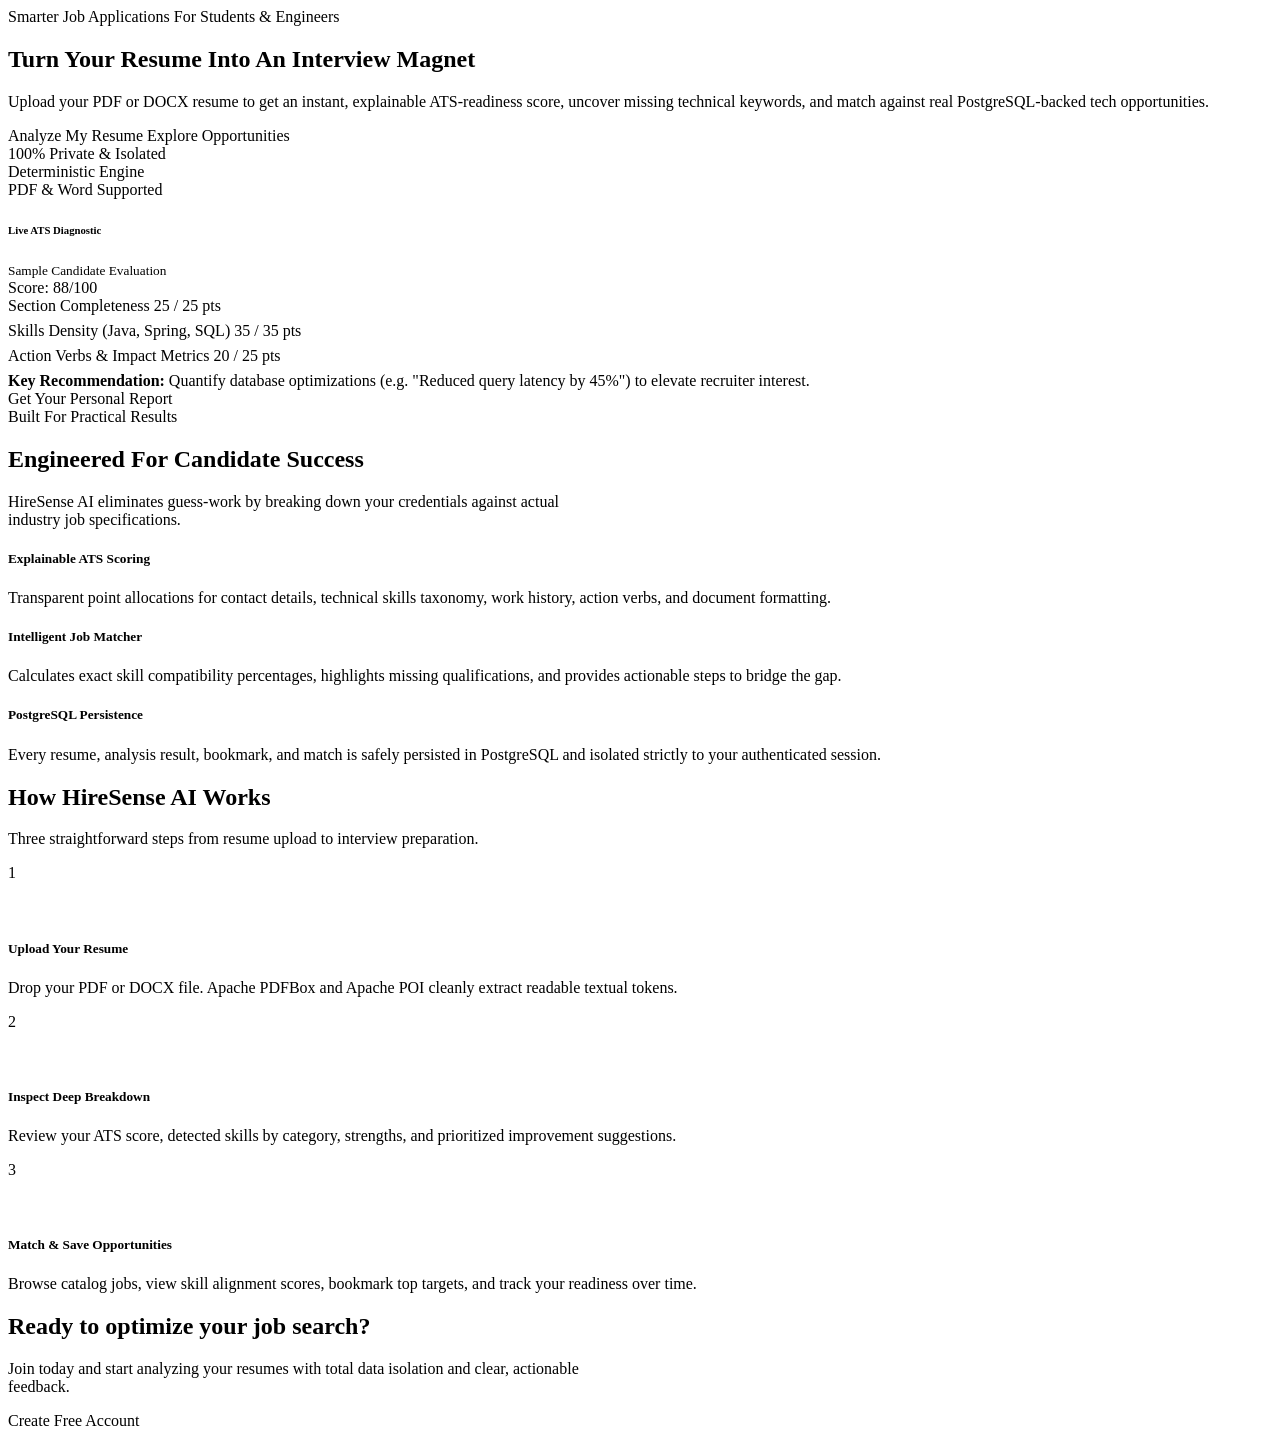
<file: src/main/resources/templates/index.html>
<!DOCTYPE html>
<html xmlns:th="http://www.thymeleaf.org"
      xmlns:sec="http://www.thymeleaf.org/extras/spring-security"
      lang="en">
<head th:replace="~{layout/base :: head('Home')}"></head>
<body>

    <div th:replace="~{layout/base :: navbar}"></div>
    <div th:replace="~{layout/base :: alerts}"></div>

    <main>
        <!-- Hero Section -->
        <section class="hero-section text-center text-lg-start mb-5">
            <div class="container">
                <div class="row align-items-center gy-5">
                    <div class="col-lg-7">
                        <span class="badge bg-primary-subtle text-primary border border-primary-subtle px-3 py-2 rounded-pill fw-semibold mb-3">
                            <i class="bi bi-stars me-1"></i> Smarter Job Applications For Students & Engineers
                        </span>
                        <h1 class="hero-title mb-4">
                            Turn Your Resume Into An <span class="brand-gradient">Interview Magnet</span>
                        </h1>
                        <p class="hero-lead mb-4">
                            Upload your PDF or DOCX resume to get an instant, explainable ATS-readiness score, uncover missing technical keywords, and match against real PostgreSQL-backed tech opportunities.
                        </p>
                        <div class="d-flex flex-wrap gap-3 justify-content-center justify-content-lg-start">
                            <a th:href="@{/resumes/upload}" class="btn btn-primary btn-lg px-4 shadow-sm">
                                <i class="bi bi-cloud-arrow-up-fill me-2"></i> Analyze My Resume
                            </a>
                            <a th:href="@{/jobs}" class="btn btn-outline-primary btn-lg px-4">
                                <i class="bi bi-briefcase me-2"></i> Explore Opportunities
                            </a>
                        </div>
                        <div class="d-flex gap-4 align-items-center mt-4 text-muted small justify-content-center justify-content-lg-start">
                            <div><i class="bi bi-shield-lock-fill text-success me-1"></i> 100% Private & Isolated</div>
                            <div><i class="bi bi-cpu-fill text-primary me-1"></i> Deterministic Engine</div>
                            <div><i class="bi bi-filetype-pdf text-danger me-1"></i> PDF & Word Supported</div>
                        </div>
                    </div>

                    <div class="col-lg-5">
                        <div class="card p-4 shadow-lg border-0 bg-white">
                            <div class="d-flex align-items-center justify-content-between mb-3 border-bottom pb-3">
                                <div class="d-flex align-items-center gap-2">
                                    <span class="rounded-circle bg-success-subtle text-success p-2">
                                        <i class="bi bi-award-fill fs-5"></i>
                                    </span>
                                    <div>
                                        <h6 class="mb-0 fw-bold">Live ATS Diagnostic</h6>
                                        <small class="text-muted">Sample Candidate Evaluation</small>
                                    </div>
                                </div>
                                <span class="badge bg-success-subtle text-success border border-success-subtle px-2 py-1">Score: 88/100</span>
                            </div>

                            <div class="mb-3">
                                <div class="d-flex justify-content-between small text-muted mb-1">
                                    <span>Section Completeness</span>
                                    <span class="fw-semibold text-dark">25 / 25 pts</span>
                                </div>
                                <div class="progress" style="height: 7px;">
                                    <div class="progress-bar bg-success" style="width: 100%"></div>
                                </div>
                            </div>

                            <div class="mb-3">
                                <div class="d-flex justify-content-between small text-muted mb-1">
                                    <span>Skills Density (Java, Spring, SQL)</span>
                                    <span class="fw-semibold text-dark">35 / 35 pts</span>
                                </div>
                                <div class="progress" style="height: 7px;">
                                    <div class="progress-bar bg-primary" style="width: 100%"></div>
                                </div>
                            </div>

                            <div class="mb-4">
                                <div class="d-flex justify-content-between small text-muted mb-1">
                                    <span>Action Verbs & Impact Metrics</span>
                                    <span class="fw-semibold text-dark">20 / 25 pts</span>
                                </div>
                                <div class="progress" style="height: 7px;">
                                    <div class="progress-bar bg-warning" style="width: 80%"></div>
                                </div>
                            </div>

                            <div class="bg-light p-3 rounded small mb-3">
                                <strong class="text-primary d-block mb-1"><i class="bi bi-lightbulb-fill me-1"></i> Key Recommendation:</strong>
                                Quantify database optimizations (e.g. "Reduced query latency by 45%") to elevate recruiter interest.
                            </div>

                            <a th:href="@{/register}" class="btn btn-primary w-100 fw-semibold">
                                Get Your Personal Report <i class="bi bi-arrow-right ms-1"></i>
                            </a>
                        </div>
                    </div>
                </div>
            </div>
        </section>

        <!-- Key Application Features -->
        <section class="container py-5">
            <div class="text-center mb-5">
                <span class="text-primary fw-bold text-uppercase small tracking-wide">Built For Practical Results</span>
                <h2 class="fw-bold mt-1">Engineered For Candidate Success</h2>
                <p class="text-muted mx-auto" style="max-width: 600px;">
                    HireSense AI eliminates guess-work by breaking down your credentials against actual industry job specifications.
                </p>
            </div>

            <div class="row g-4">
                <div class="col-md-4">
                    <div class="card h-100 p-4 card-hover border-0 shadow-sm">
                        <div class="rounded-circle bg-primary-subtle text-primary p-3 d-inline-block mb-3" style="width: fit-content;">
                            <i class="bi bi-bar-chart-line-fill fs-3"></i>
                        </div>
                        <h5 class="fw-bold">Explainable ATS Scoring</h5>
                        <p class="text-muted small">
                            Transparent point allocations for contact details, technical skills taxonomy, work history, action verbs, and document formatting.
                        </p>
                    </div>
                </div>

                <div class="col-md-4">
                    <div class="card h-100 p-4 card-hover border-0 shadow-sm">
                        <div class="rounded-circle bg-success-subtle text-success p-3 d-inline-block mb-3" style="width: fit-content;">
                            <i class="bi bi-bullseye fs-3"></i>
                        </div>
                        <h5 class="fw-bold">Intelligent Job Matcher</h5>
                        <p class="text-muted small">
                            Calculates exact skill compatibility percentages, highlights missing qualifications, and provides actionable steps to bridge the gap.
                        </p>
                    </div>
                </div>

                <div class="col-md-4">
                    <div class="card h-100 p-4 card-hover border-0 shadow-sm">
                        <div class="rounded-circle bg-info-subtle text-info p-3 d-inline-block mb-3" style="width: fit-content;">
                            <i class="bi bi-database-fill-check fs-3"></i>
                        </div>
                        <h5 class="fw-bold">PostgreSQL Persistence</h5>
                        <p class="text-muted small">
                            Every resume, analysis result, bookmark, and match is safely persisted in PostgreSQL and isolated strictly to your authenticated session.
                        </p>
                    </div>
                </div>
            </div>
        </section>

        <!-- How It Works -->
        <section class="bg-white py-5 border-top border-bottom">
            <div class="container">
                <div class="text-center mb-5">
                    <h2 class="fw-bold">How HireSense AI Works</h2>
                    <p class="text-muted">Three straightforward steps from resume upload to interview preparation.</p>
                </div>

                <div class="row g-4 text-center">
                    <div class="col-md-4">
                        <div class="p-3">
                            <div class="rounded-circle bg-primary text-white d-flex align-items-center justify-content-center mx-auto mb-3 fw-bold fs-4" style="width: 54px; height: 54px;">1</div>
                            <h5 class="fw-bold">Upload Your Resume</h5>
                            <p class="text-muted small">Drop your PDF or DOCX file. Apache PDFBox and Apache POI cleanly extract readable textual tokens.</p>
                        </div>
                    </div>

                    <div class="col-md-4">
                        <div class="p-3">
                            <div class="rounded-circle bg-primary text-white d-flex align-items-center justify-content-center mx-auto mb-3 fw-bold fs-4" style="width: 54px; height: 54px;">2</div>
                            <h5 class="fw-bold">Inspect Deep Breakdown</h5>
                            <p class="text-muted small">Review your ATS score, detected skills by category, strengths, and prioritized improvement suggestions.</p>
                        </div>
                    </div>

                    <div class="col-md-4">
                        <div class="p-3">
                            <div class="rounded-circle bg-primary text-white d-flex align-items-center justify-content-center mx-auto mb-3 fw-bold fs-4" style="width: 54px; height: 54px;">3</div>
                            <h5 class="fw-bold">Match & Save Opportunities</h5>
                            <p class="text-muted small">Browse catalog jobs, view skill alignment scores, bookmark top targets, and track your readiness over time.</p>
                        </div>
                    </div>
                </div>
            </div>
        </section>

        <!-- Bottom Call To Action -->
        <section class="container py-5 my-4 text-center">
            <div class="card bg-primary text-white p-5 border-0 rounded-4 shadow">
                <h2 class="fw-bold mb-3">Ready to optimize your job search?</h2>
                <p class="lead mb-4 mx-auto" style="max-width: 600px;">
                    Join today and start analyzing your resumes with total data isolation and clear, actionable feedback.
                </p>
                <div>
                    <a th:href="@{/register}" class="btn btn-light btn-lg px-4 text-primary fw-bold shadow-sm">
                        Create Free Account
                    </a>
                </div>
            </div>
        </section>
    </main>

    <div th:replace="~{layout/base :: footer}"></div>
</body>
</html>
</file>
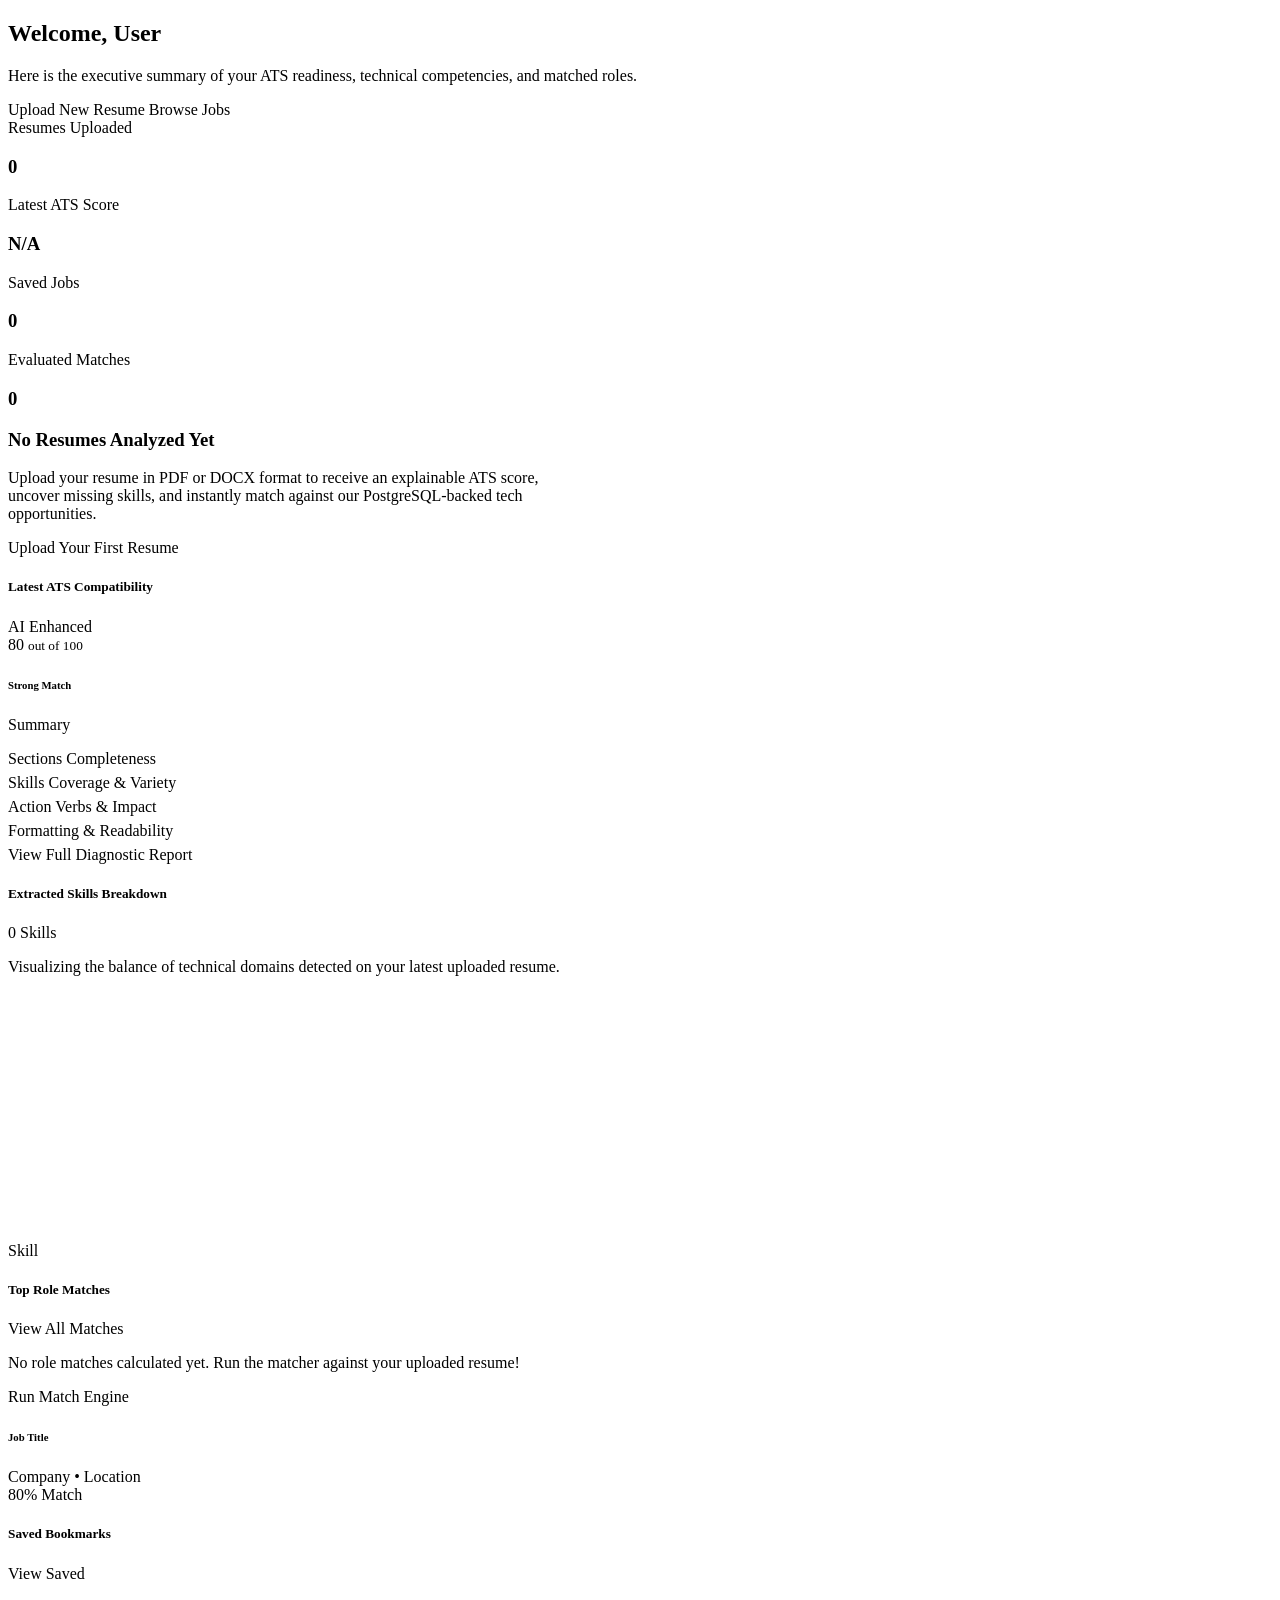
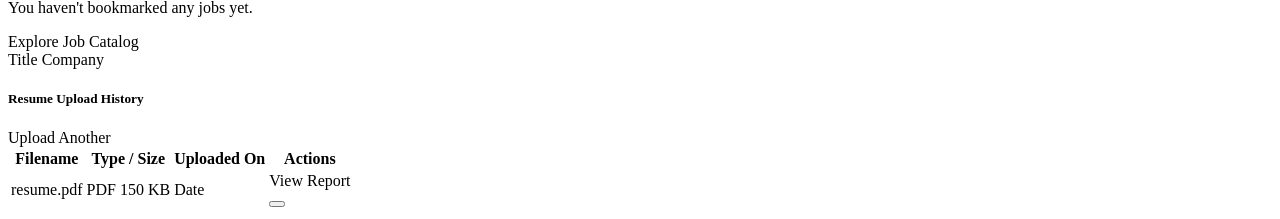
<file: src/main/resources/templates/dashboard/index.html>
<!DOCTYPE html>
<html xmlns:th="http://www.thymeleaf.org"
      xmlns:sec="http://www.thymeleaf.org/extras/spring-security"
      lang="en">
<head th:replace="~{layout/base :: head('Dashboard')}"></head>
<body>

    <div th:replace="~{layout/base :: navbar}"></div>
    <div th:replace="~{layout/base :: alerts}"></div>

    <main class="py-4">
        <div class="container">

            <!-- Header Greeting -->
            <div class="d-flex flex-wrap align-items-center justify-content-between mb-4 pb-3 border-bottom gap-3">
                <div>
                    <h2 class="fw-bold mb-1">
                        Welcome, <span class="text-primary" th:text="${currentUser.fullName}">User</span>
                    </h2>
                    <p class="text-muted small mb-0">Here is the executive summary of your ATS readiness, technical competencies, and matched roles.</p>
                </div>
                <div class="d-flex gap-2">
                    <a th:href="@{/resumes/upload}" class="btn btn-primary shadow-sm">
                        <i class="bi bi-cloud-arrow-up-fill me-1"></i> Upload New Resume
                    </a>
                    <a th:href="@{/jobs}" class="btn btn-outline-secondary">
                        <i class="bi bi-search me-1"></i> Browse Jobs
                    </a>
                </div>
            </div>

            <!-- 4 Metric Cards -->
            <div class="row g-3 mb-4">
                <div class="col-sm-6 col-lg-3">
                    <div class="card p-3 border-0 shadow-sm">
                        <div class="d-flex align-items-center justify-content-between">
                            <div>
                                <span class="text-muted small text-uppercase fw-semibold">Resumes Uploaded</span>
                                <h3 class="fw-bold mt-1 mb-0" th:text="${summary.totalResumes}">0</h3>
                            </div>
                            <div class="rounded-circle bg-primary-subtle text-primary p-3">
                                <i class="bi bi-file-earmark-text fs-4"></i>
                            </div>
                        </div>
                    </div>
                </div>

                <div class="col-sm-6 col-lg-3">
                    <div class="card p-3 border-0 shadow-sm">
                        <div class="d-flex align-items-center justify-content-between">
                            <div>
                                <span class="text-muted small text-uppercase fw-semibold">Latest ATS Score</span>
                                <h3 class="fw-bold mt-1 mb-0" th:text="${summary.latestAtsScore != null ? summary.latestAtsScore + ' / 100' : 'N/A'}">N/A</h3>
                            </div>
                            <div class="rounded-circle p-3"
                                 th:classappend="${summary.latestAtsScore != null && summary.latestAtsScore >= 75} ? 'bg-success-subtle text-success' : 'bg-warning-subtle text-warning'">
                                <i class="bi bi-speedometer2 fs-4"></i>
                            </div>
                        </div>
                    </div>
                </div>

                <div class="col-sm-6 col-lg-3">
                    <div class="card p-3 border-0 shadow-sm">
                        <div class="d-flex align-items-center justify-content-between">
                            <div>
                                <span class="text-muted small text-uppercase fw-semibold">Saved Jobs</span>
                                <h3 class="fw-bold mt-1 mb-0" th:text="${summary.totalSavedJobs}">0</h3>
                            </div>
                            <div class="rounded-circle bg-info-subtle text-info p-3">
                                <i class="bi bi-bookmark-star fs-4"></i>
                            </div>
                        </div>
                    </div>
                </div>

                <div class="col-sm-6 col-lg-3">
                    <div class="card p-3 border-0 shadow-sm">
                        <div class="d-flex align-items-center justify-content-between">
                            <div>
                                <span class="text-muted small text-uppercase fw-semibold">Evaluated Matches</span>
                                <h3 class="fw-bold mt-1 mb-0" th:text="${summary.totalMatches}">0</h3>
                            </div>
                            <div class="rounded-circle bg-purple-subtle text-purple p-3" style="background-color: #f3e8ff; color: #7e22ce;">
                                <i class="bi bi-bullseye fs-4"></i>
                            </div>
                        </div>
                    </div>
                </div>
            </div>

            <!-- NEW USER EMPTY STATE -->
            <div th:if="${summary.totalResumes == 0}" class="card border-0 shadow-sm p-5 text-center my-4 bg-white">
                <div class="d-inline-flex p-4 rounded-circle bg-primary-subtle text-primary mx-auto mb-3">
                    <i class="bi bi-file-earmark-arrow-up fs-1"></i>
                </div>
                <h3 class="fw-bold">No Resumes Analyzed Yet</h3>
                <p class="text-muted mx-auto" style="max-width: 550px;">
                    Upload your resume in PDF or DOCX format to receive an explainable ATS score, uncover missing skills, and instantly match against our PostgreSQL-backed tech opportunities.
                </p>
                <div class="mt-3">
                    <a th:href="@{/resumes/upload}" class="btn btn-primary btn-lg px-4 shadow-sm">
                        <i class="bi bi-cloud-arrow-up-fill me-2"></i> Upload Your First Resume
                    </a>
                </div>
            </div>

            <!-- EXISTING USER DASHBOARD CONTENT -->
            <div th:if="${summary.totalResumes > 0}">

                <!-- Row 1: ATS Diagnostics & Charts -->
                <div class="row g-4 mb-4">
                    <!-- ATS Score Card -->
                    <div class="col-lg-5">
                        <div class="card h-100 p-4 border-0 shadow-sm">
                            <div class="d-flex justify-content-between align-items-center mb-3">
                                <h5 class="fw-bold mb-0">Latest ATS Compatibility</h5>
                                <span class="badge bg-primary-subtle text-primary border border-primary-subtle" th:if="${summary.latestAnalysis.isAiEnhanced}">
                                    <i class="bi bi-stars"></i> AI Enhanced
                                </span>
                            </div>

                            <div class="text-center my-3">
                                <div class="score-circle mb-2"
                                     th:classappend="${summary.latestAtsScore >= 80 ? 'score-excellent' : (summary.latestAtsScore >= 65 ? 'score-good' : (summary.latestAtsScore >= 50 ? 'score-fair' : 'score-low'))}">
                                    <span class="fs-1 lh-1" th:text="${summary.latestAtsScore}">80</span>
                                    <small class="text-white-50">out of 100</small>
                                </div>
                                <h6 class="fw-bold mt-2" th:text="${summary.latestBreakdown.scoreGrade}">Strong Match</h6>
                                <p class="text-muted small px-3" th:text="${summary.latestBreakdown.scoreSummary}">Summary</p>
                            </div>

                            <div class="border-top pt-3">
                                <div class="mb-2">
                                    <div class="d-flex justify-content-between small text-muted mb-1">
                                        <span>Sections Completeness</span>
                                        <span class="fw-bold text-dark" th:text="${summary.latestBreakdown.sectionScore + ' / 25 pts'}"></span>
                                    </div>
                                    <div class="progress" style="height: 6px;">
                                        <div class="progress-bar bg-success" th:style="'width: ' + (${summary.latestBreakdown.sectionScore} * 4) + '%'"></div>
                                    </div>
                                </div>

                                <div class="mb-2">
                                    <div class="d-flex justify-content-between small text-muted mb-1">
                                        <span>Skills Coverage & Variety</span>
                                        <span class="fw-bold text-dark" th:text="${summary.latestBreakdown.skillsScore + ' / 35 pts'}"></span>
                                    </div>
                                    <div class="progress" style="height: 6px;">
                                        <div class="progress-bar bg-primary" th:style="'width: ' + ((${summary.latestBreakdown.skillsScore} * 100) / 35) + '%'"></div>
                                    </div>
                                </div>

                                <div class="mb-2">
                                    <div class="d-flex justify-content-between small text-muted mb-1">
                                        <span>Action Verbs & Impact</span>
                                        <span class="fw-bold text-dark" th:text="${summary.latestBreakdown.impactScore + ' / 25 pts'}"></span>
                                    </div>
                                    <div class="progress" style="height: 6px;">
                                        <div class="progress-bar bg-warning" th:style="'width: ' + (${summary.latestBreakdown.impactScore} * 4) + '%'"></div>
                                    </div>
                                </div>

                                <div class="mb-2">
                                    <div class="d-flex justify-content-between small text-muted mb-1">
                                        <span>Formatting & Readability</span>
                                        <span class="fw-bold text-dark" th:text="${summary.latestBreakdown.formattingScore + ' / 15 pts'}"></span>
                                    </div>
                                    <div class="progress" style="height: 6px;">
                                        <div class="progress-bar bg-info" th:style="'width: ' + ((${summary.latestBreakdown.formattingScore} * 100) / 15) + '%'"></div>
                                    </div>
                                </div>
                            </div>

                            <div class="mt-3 text-center">
                                <a th:href="@{'/resumes/' + ${summary.latestAnalysis.resume.id}}" class="btn btn-outline-primary btn-sm w-100">
                                    View Full Diagnostic Report <i class="bi bi-arrow-right ms-1"></i>
                                </a>
                            </div>
                        </div>
                    </div>

                    <!-- Skill Distribution Chart -->
                    <div class="col-lg-7">
                        <div class="card h-100 p-4 border-0 shadow-sm">
                            <div class="d-flex justify-content-between align-items-center mb-3">
                                <h5 class="fw-bold mb-0">Extracted Skills Breakdown</h5>
                                <span class="badge bg-light text-dark border" th:text="${summary.latestBreakdown.extractedSkills.size() + ' Skills Detected'}">0 Skills</span>
                            </div>
                            <p class="text-muted small mb-3">Visualizing the balance of technical domains detected on your latest uploaded resume.</p>

                            <div class="d-flex align-items-center justify-content-center" style="height: 250px;">
                                <canvas id="skillsCategoryChart"></canvas>
                            </div>

                            <div class="mt-3 border-top pt-3">
                                <div class="d-flex flex-wrap gap-1">
                                    <span class="badge-skill" th:each="sk : ${summary.latestBreakdown.extractedSkills}" th:text="${sk}">Skill</span>
                                </div>
                            </div>
                        </div>
                    </div>
                </div>

                <!-- Row 2: Recent Job Matches & Saved Opportunities -->
                <div class="row g-4 mb-4">
                    <!-- Matches -->
                    <div class="col-lg-7">
                        <div class="card h-100 p-4 border-0 shadow-sm">
                            <div class="d-flex justify-content-between align-items-center mb-3">
                                <h5 class="fw-bold mb-0">Top Role Matches</h5>
                                <a th:href="@{/jobs/match}" class="btn btn-sm btn-outline-primary">View All Matches</a>
                            </div>

                            <div th:if="${summary.recentMatches.isEmpty()}" class="text-center py-4 text-muted">
                                <p class="small">No role matches calculated yet. Run the matcher against your uploaded resume!</p>
                                <a th:href="@{/jobs/match}" class="btn btn-sm btn-primary">Run Match Engine</a>
                            </div>

                            <div class="list-group list-group-flush" th:if="${!summary.recentMatches.isEmpty()}">
                                <div class="list-group-item px-0 py-3" th:each="m : ${summary.recentMatches}">
                                    <div class="d-flex justify-content-between align-items-start">
                                        <div>
                                            <h6 class="fw-bold mb-1">
                                                <a th:href="@{'/jobs/' + ${m.job.id}}" class="text-dark text-decoration-none" th:text="${m.job.title}">Job Title</a>
                                            </h6>
                                            <div class="small text-muted mb-2">
                                                <span th:text="${m.job.company}">Company</span> &bull;
                                                <span th:text="${m.job.location}">Location</span>
                                            </div>
                                        </div>
                                        <div class="text-end">
                                            <span class="badge px-3 py-2 fw-bold"
                                                  th:classappend="${m.matchPercentage >= 75 ? 'bg-success-subtle text-success border border-success-subtle' : (m.matchPercentage >= 55 ? 'bg-primary-subtle text-primary border border-primary-subtle' : 'bg-warning-subtle text-warning border border-warning-subtle')}"
                                                  th:text="${m.matchPercentage + '% Match'}">
                                                80% Match
                                            </span>
                                        </div>
                                    </div>
                                </div>
                            </div>
                        </div>
                    </div>

                    <!-- Saved Jobs -->
                    <div class="col-lg-5">
                        <div class="card h-100 p-4 border-0 shadow-sm">
                            <div class="d-flex justify-content-between align-items-center mb-3">
                                <h5 class="fw-bold mb-0">Saved Bookmarks</h5>
                                <a th:href="@{/jobs/saved}" class="btn btn-sm btn-outline-secondary">View Saved</a>
                            </div>

                            <div th:if="${summary.savedJobs.isEmpty()}" class="text-center py-4 text-muted">
                                <i class="bi bi-bookmark text-muted fs-3 mb-2 d-block"></i>
                                <p class="small mb-2">You haven't bookmarked any jobs yet.</p>
                                <a th:href="@{/jobs}" class="btn btn-sm btn-outline-primary">Explore Job Catalog</a>
                            </div>

                            <div class="list-group list-group-flush" th:if="${!summary.savedJobs.isEmpty()}">
                                <div class="list-group-item px-0 py-2" th:each="sj : ${summary.savedJobs}">
                                    <div class="d-flex justify-content-between align-items-center">
                                        <div>
                                            <a th:href="@{'/jobs/' + ${sj.job.id}}" class="fw-semibold text-dark text-decoration-none small d-block" th:text="${sj.job.title}">Title</a>
                                            <span class="text-muted small" th:text="${sj.job.company}">Company</span>
                                        </div>
                                        <a th:href="@{'/jobs/' + ${sj.job.id}}" class="btn btn-sm btn-light border">
                                            <i class="bi bi-arrow-right"></i>
                                        </a>
                                    </div>
                                </div>
                            </div>
                        </div>
                    </div>
                </div>

                <!-- Row 3: Resume History Table -->
                <div class="card border-0 shadow-sm p-4 mb-4">
                    <div class="d-flex justify-content-between align-items-center mb-3">
                        <h5 class="fw-bold mb-0">Resume Upload History</h5>
                        <a th:href="@{/resumes/upload}" class="btn btn-sm btn-primary">
                            <i class="bi bi-plus-lg me-1"></i> Upload Another
                        </a>
                    </div>

                    <div class="table-responsive">
                        <table class="table table-hover align-middle mb-0">
                            <thead class="table-light">
                                <tr>
                                    <th>Filename</th>
                                    <th>Type / Size</th>
                                    <th>Uploaded On</th>
                                    <th>Actions</th>
                                </tr>
                            </thead>
                            <tbody>
                                <tr th:each="r : ${summary.recentResumes}">
                                    <td>
                                        <div class="d-flex align-items-center gap-2">
                                            <i class="bi bi-file-earmark-pdf-fill text-danger fs-5" th:if="${r.fileName.endsWith('.pdf')}"></i>
                                            <i class="bi bi-file-earmark-word-fill text-primary fs-5" th:if="${!r.fileName.endsWith('.pdf')}"></i>
                                            <div>
                                                <a th:href="@{'/resumes/' + ${r.id}}" class="fw-bold text-dark text-decoration-none" th:text="${r.originalFileName}">resume.pdf</a>
                                            </div>
                                        </div>
                                    </td>
                                    <td>
                                        <span class="badge bg-light text-dark border" th:text="${r.fileType}">PDF</span>
                                        <span class="text-muted small ms-1" th:text="${(r.fileSize / 1024) + ' KB'}">150 KB</span>
                                    </td>
                                    <td class="text-muted small" th:text="${#temporals.format(r.uploadedAt, 'dd MMM yyyy, HH:mm')}">Date</td>
                                    <td>
                                        <div class="d-flex gap-2">
                                            <a th:href="@{'/resumes/' + ${r.id}}" class="btn btn-sm btn-outline-primary">
                                                <i class="bi bi-eye"></i> View Report
                                            </a>
                                            <form th:action="@{'/resumes/' + ${r.id} + '/delete'}" method="post" onsubmit="return confirm('Are you sure you want to delete this resume and its analysis?');">
                                                <button type="submit" class="btn btn-sm btn-outline-danger">
                                                    <i class="bi bi-trash"></i>
                                                </button>
                                            </form>
                                        </div>
                                    </td>
                                </tr>
                            </tbody>
                        </table>
                    </div>
                </div>

            </div>

        </div>
    </main>

    <div th:replace="~{layout/base :: footer}"></div>

    <!-- Chart.js Script (Safe JSON injection) -->
    <script th:if="${summary.latestBreakdown != null}" th:inline="javascript">
        /*<![CDATA[*/
        document.addEventListener("DOMContentLoaded", function () {
            var ctx = document.getElementById('skillsCategoryChart');
            if (ctx) {
                var langCount = /*[[${summary.skillCategoryCounts.get('Languages')}]]*/ 0;
                var frameCount = /*[[${summary.skillCategoryCounts.get('Frameworks')}]]*/ 0;
                var dbCount = /*[[${summary.skillCategoryCounts.get('Databases')}]]*/ 0;
                var cloudCount = /*[[${summary.skillCategoryCounts.get('Cloud & DevOps')}]]*/ 0;
                var toolsCount = /*[[${summary.skillCategoryCounts.get('Tools')}]]*/ 0;

                new Chart(ctx, {
                    type: 'doughnut',
                    data: {
                        labels: ['Languages', 'Frameworks', 'Databases', 'Cloud & DevOps', 'Tools'],
                        datasets: [{
                            data: [langCount, frameCount, dbCount, cloudCount, toolsCount],
                            backgroundColor: [
                                '#4f46e5',
                                '#0ea5e9',
                                '#10b981',
                                '#f59e0b',
                                '#8b5cf6'
                            ],
                            borderWidth: 2,
                            borderColor: '#ffffff'
                        }]
                    },
                    options: {
                        responsive: true,
                        maintainAspectRatio: false,
                        plugins: {
                            legend: {
                                position: 'right'
                            }
                        }
                    }
                });
            }
        });
        /*]]>*/
    </script>
</body>
</html>
</file>
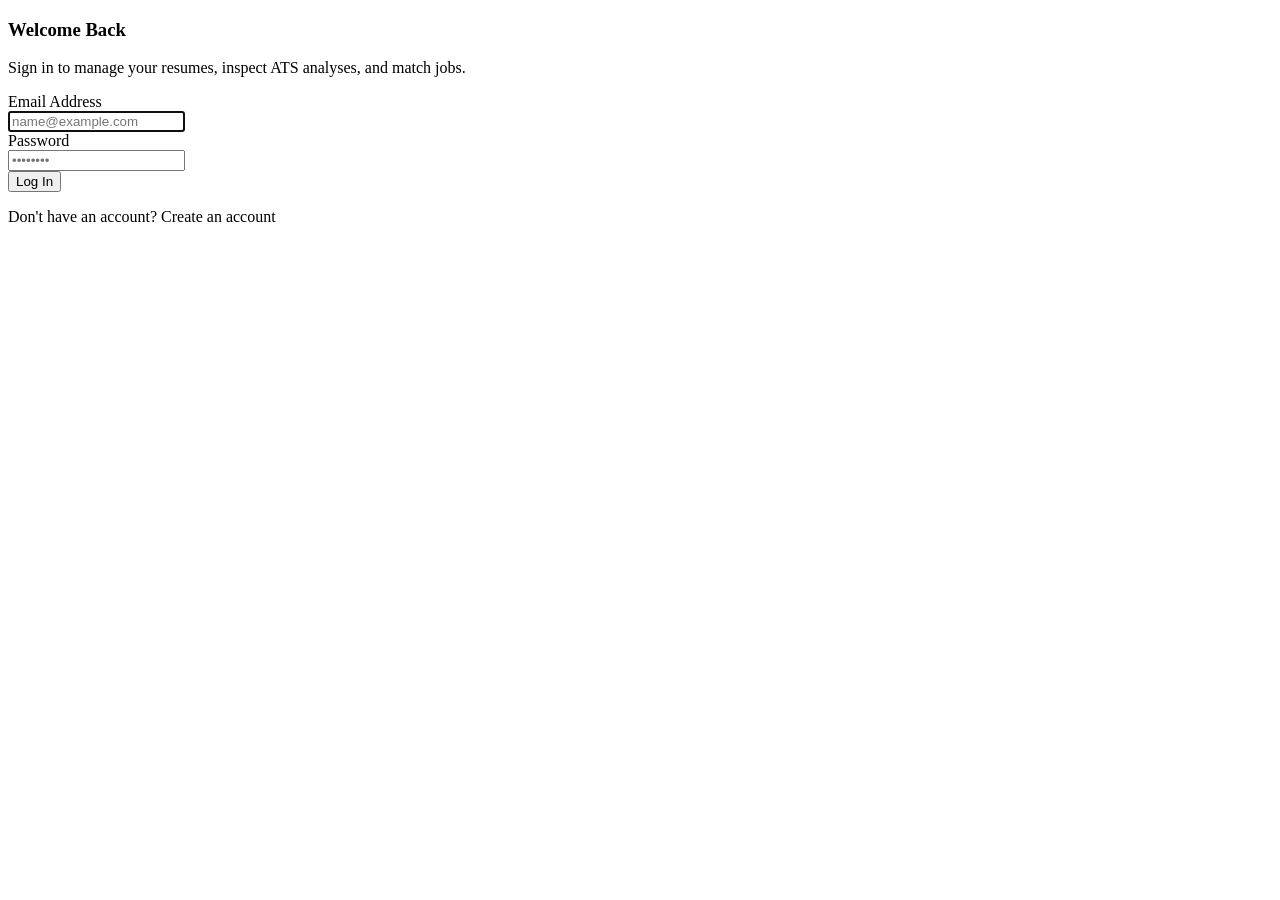
<file: src/main/resources/templates/auth/login.html>
<!DOCTYPE html>
<html xmlns:th="http://www.thymeleaf.org"
      xmlns:sec="http://www.thymeleaf.org/extras/spring-security"
      lang="en">
<head th:replace="~{layout/base :: head('Log In')}"></head>
<body>

    <div th:replace="~{layout/base :: navbar}"></div>
    <div th:replace="~{layout/base :: alerts}"></div>

    <main class="py-5">
        <div class="container">
            <div class="row justify-content-center">
                <div class="col-md-6 col-lg-5">
                    <div class="card p-4 p-md-5 border-0 shadow-sm">
                        <div class="text-center mb-4">
                            <div class="d-inline-flex p-3 rounded-circle bg-primary-subtle text-primary mb-2">
                                <i class="bi bi-person-fill-lock fs-2"></i>
                            </div>
                            <h3 class="fw-bold">Welcome Back</h3>
                            <p class="text-muted small">Sign in to manage your resumes, inspect ATS analyses, and match jobs.</p>
                        </div>

                        <form th:action="@{/login}" method="post">
                            <div class="mb-3">
                                <label for="email" class="form-label fw-semibold small">Email Address</label>
                                <div class="input-group">
                                    <span class="input-group-text bg-light border-end-0"><i class="bi bi-envelope text-muted"></i></span>
                                    <input type="email" id="email" name="email" class="form-control border-start-0" placeholder="name@example.com" required autofocus>
                                </div>
                            </div>

                            <div class="mb-4">
                                <label for="password" class="form-label fw-semibold small">Password</label>
                                <div class="input-group">
                                    <span class="input-group-text bg-light border-end-0"><i class="bi bi-key text-muted"></i></span>
                                    <input type="password" id="password" name="password" class="form-control border-start-0" placeholder="••••••••" required>
                                </div>
                            </div>

                            <button type="submit" class="btn btn-primary w-100 py-2 fw-semibold mb-3">
                                <i class="bi bi-box-arrow-in-right me-1"></i> Log In
                            </button>
                        </form>

                        <div class="text-center border-top pt-3">
                            <p class="text-muted small mb-0">Don't have an account? <a th:href="@{/register}" class="text-primary fw-semibold text-decoration-none">Create an account</a></p>
                        </div>
                    </div>
                </div>
            </div>
        </div>
    </main>

    <div th:replace="~{layout/base :: footer}"></div>
</body>
</html>
</file>
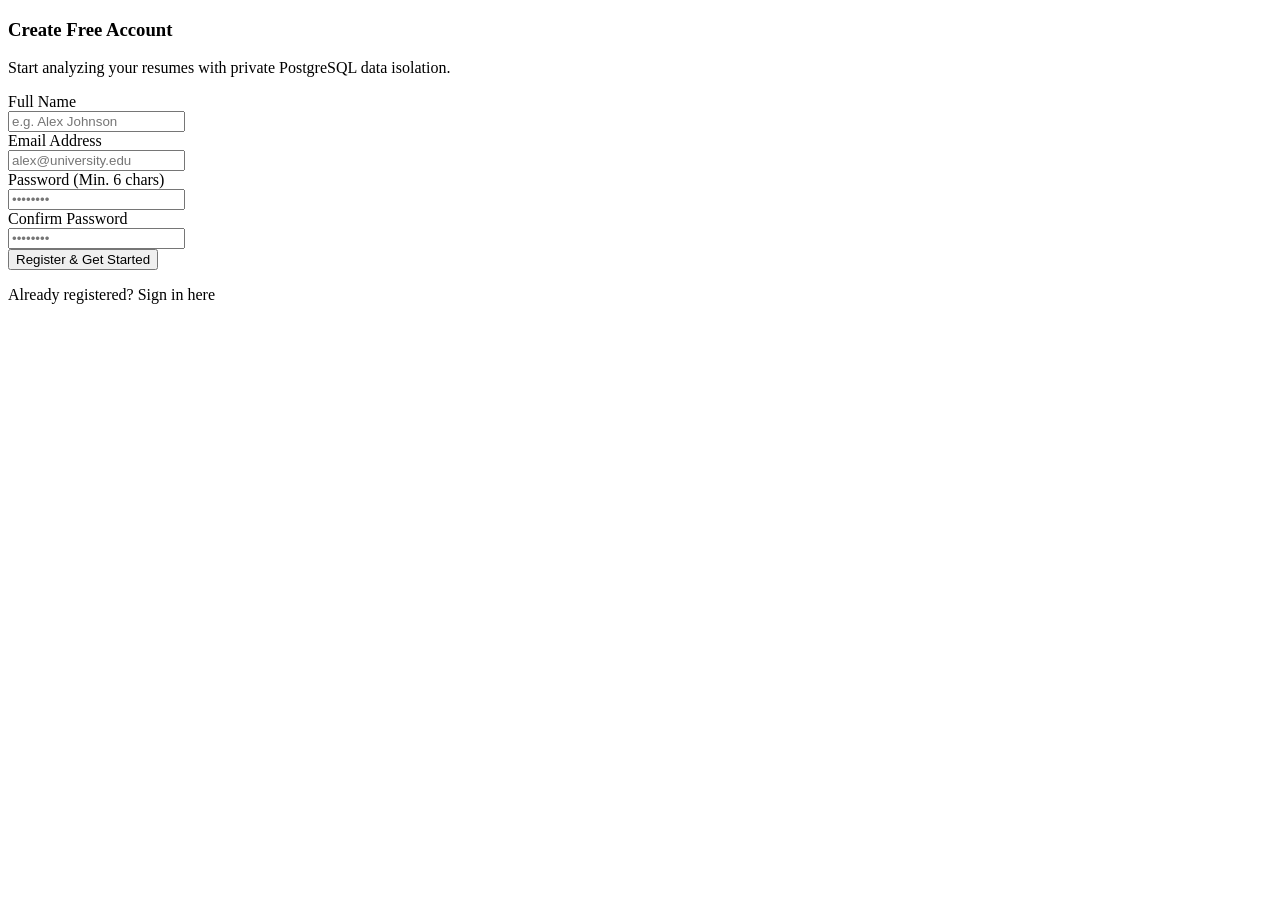
<file: src/main/resources/templates/auth/register.html>
<!DOCTYPE html>
<html xmlns:th="http://www.thymeleaf.org"
      xmlns:sec="http://www.thymeleaf.org/extras/spring-security"
      lang="en">
<head th:replace="~{layout/base :: head('Register')}"></head>
<body>

    <div th:replace="~{layout/base :: navbar}"></div>
    <div th:replace="~{layout/base :: alerts}"></div>

    <main class="py-5">
        <div class="container">
            <div class="row justify-content-center">
                <div class="col-md-7 col-lg-5">
                    <div class="card p-4 p-md-5 border-0 shadow-sm">
                        <div class="text-center mb-4">
                            <div class="d-inline-flex p-3 rounded-circle bg-primary-subtle text-primary mb-2">
                                <i class="bi bi-person-plus-fill fs-2"></i>
                            </div>
                            <h3 class="fw-bold">Create Free Account</h3>
                            <p class="text-muted small">Start analyzing your resumes with private PostgreSQL data isolation.</p>
                        </div>

                        <form th:action="@{/register}" th:object="${userDto}" method="post">
                            <!-- Full Name -->
                            <div class="mb-3">
                                <label for="fullName" class="form-label fw-semibold small">Full Name</label>
                                <div class="input-group">
                                    <span class="input-group-text bg-light border-end-0"><i class="bi bi-person text-muted"></i></span>
                                    <input type="text" id="fullName" th:field="*{fullName}" class="form-control border-start-0" 
                                           th:classappend="${#fields.hasErrors('fullName')} ? 'is-invalid' : ''"
                                           placeholder="e.g. Alex Johnson" required>
                                </div>
                                <div class="text-danger small mt-1" th:if="${#fields.hasErrors('fullName')}" th:errors="*{fullName}"></div>
                            </div>

                            <!-- Email Address -->
                            <div class="mb-3">
                                <label for="email" class="form-label fw-semibold small">Email Address</label>
                                <div class="input-group">
                                    <span class="input-group-text bg-light border-end-0"><i class="bi bi-envelope text-muted"></i></span>
                                    <input type="email" id="email" th:field="*{email}" class="form-control border-start-0" 
                                           th:classappend="${#fields.hasErrors('email')} ? 'is-invalid' : ''"
                                           placeholder="alex@university.edu" required>
                                </div>
                                <div class="text-danger small mt-1" th:if="${#fields.hasErrors('email')}" th:errors="*{email}"></div>
                            </div>

                            <!-- Password -->
                            <div class="mb-3">
                                <label for="password" class="form-label fw-semibold small">Password (Min. 6 chars)</label>
                                <div class="input-group">
                                    <span class="input-group-text bg-light border-end-0"><i class="bi bi-lock text-muted"></i></span>
                                    <input type="password" id="password" th:field="*{password}" class="form-control border-start-0" 
                                           th:classappend="${#fields.hasErrors('password')} ? 'is-invalid' : ''"
                                           placeholder="••••••••" required>
                                </div>
                                <div class="text-danger small mt-1" th:if="${#fields.hasErrors('password')}" th:errors="*{password}"></div>
                            </div>

                            <!-- Confirm Password -->
                            <div class="mb-4">
                                <label for="confirmPassword" class="form-label fw-semibold small">Confirm Password</label>
                                <div class="input-group">
                                    <span class="input-group-text bg-light border-end-0"><i class="bi bi-lock-fill text-muted"></i></span>
                                    <input type="password" id="confirmPassword" th:field="*{confirmPassword}" class="form-control border-start-0" 
                                           th:classappend="${#fields.hasErrors('confirmPassword')} ? 'is-invalid' : ''"
                                           placeholder="••••••••" required>
                                </div>
                                <div class="text-danger small mt-1" th:if="${#fields.hasErrors('confirmPassword')}" th:errors="*{confirmPassword}"></div>
                            </div>

                            <button type="submit" class="btn btn-primary w-100 py-2 fw-semibold mb-3">
                                <i class="bi bi-check2-circle me-1"></i> Register & Get Started
                            </button>
                        </form>

                        <div class="text-center border-top pt-3">
                            <p class="text-muted small mb-0">Already registered? <a th:href="@{/login}" class="text-primary fw-semibold text-decoration-none">Sign in here</a></p>
                        </div>
                    </div>
                </div>
            </div>
        </div>
    </main>

    <div th:replace="~{layout/base :: footer}"></div>
</body>
</html>
</file>
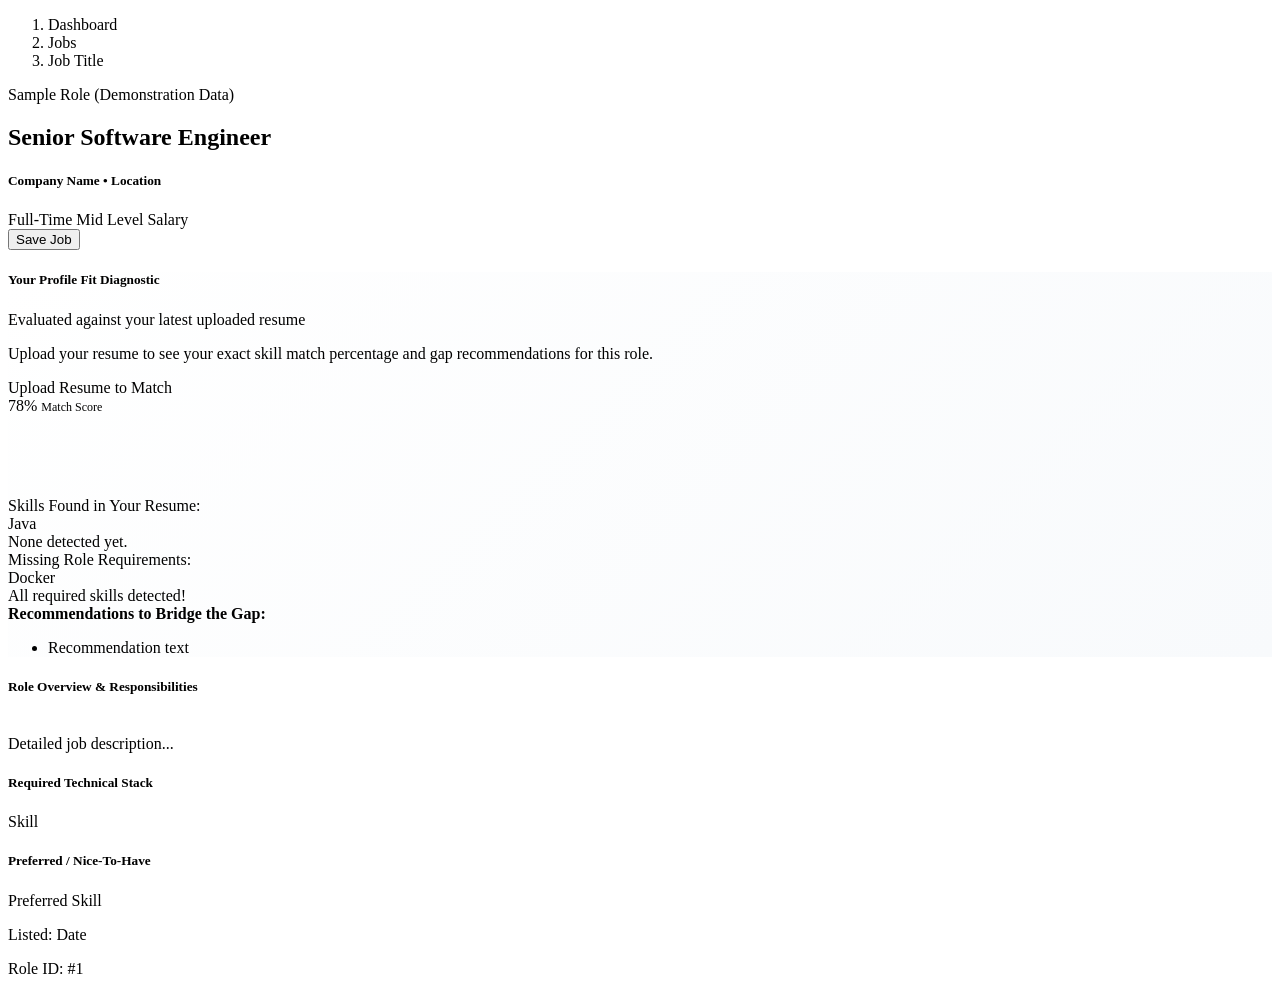
<file: src/main/resources/templates/jobs/detail.html>
<!DOCTYPE html>
<html xmlns:th="http://www.thymeleaf.org"
      xmlns:sec="http://www.thymeleaf.org/extras/spring-security"
      lang="en">
<head th:replace="~{layout/base :: head(${job.title})}"></head>
<body>

    <div th:replace="~{layout/base :: navbar}"></div>
    <div th:replace="~{layout/base :: alerts}"></div>

    <main class="py-4">
        <div class="container">

            <!-- Breadcrumb & Header -->
            <nav aria-label="breadcrumb">
                <ol class="breadcrumb mb-2 small">
                    <li class="breadcrumb-item"><a th:href="@{/dashboard}" class="text-decoration-none">Dashboard</a></li>
                    <li class="breadcrumb-item"><a th:href="@{/jobs}" class="text-decoration-none">Jobs</a></li>
                    <li class="breadcrumb-item active" aria-current="page" th:text="${job.title}">Job Title</li>
                </ol>
            </nav>

            <div class="card p-4 border-0 shadow-sm mb-4 bg-white">
                <div class="d-flex flex-wrap justify-content-between align-items-start gap-3">
                    <div>
                        <span class="badge bg-light text-secondary border small mb-2" th:if="${job.isSample}">
                            <i class="bi bi-info-circle me-1"></i> Sample Role (Demonstration Data)
                        </span>
                        <h2 class="fw-bold mb-1" th:text="${job.title}">Senior Software Engineer</h2>
                        <h5 class="text-primary fw-semibold mb-3">
                            <span th:text="${job.company}">Company Name</span> &bull;
                            <span class="text-muted fw-normal" th:text="${job.location}">Location</span>
                        </h5>

                        <div class="d-flex flex-wrap gap-2">
                            <span class="badge bg-primary-subtle text-primary border border-primary-subtle px-3 py-2" th:text="${job.employmentType}">Full-Time</span>
                            <span class="badge bg-info-subtle text-info border border-info-subtle px-3 py-2" th:text="${job.experienceLevel}">Mid Level</span>
                            <span class="badge bg-light text-dark border px-3 py-2" th:if="${job.salaryRange != null}" th:text="${job.salaryRange}">Salary</span>
                        </div>
                    </div>

                    <div class="d-flex gap-2">
                        <form th:action="@{'/jobs/' + ${job.id} + '/save'}" method="post">
                            <button type="submit" class="btn px-3"
                                    th:classappend="${isSaved} ? 'btn-success' : 'btn-outline-primary'">
                                <i class="bi" th:classappend="${isSaved} ? 'bi-bookmark-check-fill' : 'bi-bookmark-plus'"></i>
                                <span th:text="${isSaved} ? 'Saved in Bookmarks' : 'Save Job'">Save Job</span>
                            </button>
                        </form>
                    </div>
                </div>
            </div>

            <!-- CANDIDATE MATCH WIDGET -->
            <div class="card p-4 border-0 shadow-sm mb-4" style="background: linear-gradient(135deg, #ffffff 0%, #f8fafc 100%);">
                <div class="d-flex justify-content-between align-items-center mb-3">
                    <h5 class="fw-bold mb-0"><i class="bi bi-bullseye text-primary me-2"></i> Your Profile Fit Diagnostic</h5>
                    <span class="badge bg-light text-muted border small" th:if="${hasResume}">Evaluated against your latest uploaded resume</span>
                </div>

                <!-- If user has NO resume -->
                <div th:if="${!hasResume}" class="text-center py-3">
                    <p class="text-muted small mb-2">Upload your resume to see your exact skill match percentage and gap recommendations for this role.</p>
                    <a th:href="@{/resumes/upload}" class="btn btn-primary btn-sm px-3">
                        <i class="bi bi-cloud-arrow-up me-1"></i> Upload Resume to Match
                    </a>
                </div>

                <!-- If user HAS resume match -->
                <div th:if="${hasResume && match != null}">
                    <div class="row align-items-center gy-3 mb-3">
                        <div class="col-md-3 text-center">
                            <div class="score-circle mb-2" style="width: 100px; height: 100px;"
                                 th:classappend="${match.matchPercentage >= 75 ? 'score-excellent' : (match.matchPercentage >= 55 ? 'score-good' : 'score-fair')}">
                                <span class="fs-2 lh-1" th:text="${match.matchPercentage + '%'}">78%</span>
                                <small class="text-white-50" style="font-size: 0.75rem;">Match Score</small>
                            </div>
                        </div>

                        <div class="col-md-9">
                            <!-- Matched Skills -->
                            <div class="mb-2">
                                <span class="small fw-bold text-success d-block mb-1">
                                    <i class="bi bi-check-circle-fill me-1"></i> Skills Found in Your Resume:
                                </span>
                                <div class="d-flex flex-wrap gap-1" th:if="${!match.matchedSkills.isEmpty()}">
                                    <span class="badge-skill badge-matched" th:each="ms : ${match.matchedSkills}" th:text="${ms}">Java</span>
                                </div>
                                <span class="text-muted small" th:if="${match.matchedSkills.isEmpty()}">None detected yet.</span>
                            </div>

                            <!-- Missing Skills -->
                            <div class="mb-2">
                                <span class="small fw-bold text-warning d-block mb-1">
                                    <i class="bi bi-exclamation-triangle-fill me-1"></i> Missing Role Requirements:
                                </span>
                                <div class="d-flex flex-wrap gap-1" th:if="${!match.missingSkills.isEmpty()}">
                                    <span class="badge-skill badge-missing" th:each="mis : ${match.missingSkills}" th:text="${mis}">Docker</span>
                                </div>
                                <span class="text-success small" th:if="${match.missingSkills.isEmpty()}">All required skills detected!</span>
                            </div>
                        </div>
                    </div>

                    <!-- Actionable Recommendations -->
                    <div class="bg-white p-3 rounded border small" th:if="${!match.recommendations.isEmpty()}">
                        <strong class="text-primary d-block mb-1"><i class="bi bi-lightbulb-fill text-warning me-1"></i> Recommendations to Bridge the Gap:</strong>
                        <ul class="mb-0 ps-3">
                            <li th:each="rec : ${match.recommendations}" th:text="${rec}">Recommendation text</li>
                        </ul>
                    </div>
                </div>
            </div>

            <!-- Job Details Grid -->
            <div class="row g-4">
                <div class="col-lg-8">
                    <div class="card p-4 border-0 shadow-sm bg-white mb-4">
                        <h5 class="fw-bold mb-3">Role Overview & Responsibilities</h5>
                        <div class="text-dark small lh-lg" style="white-space: pre-line;" th:text="${job.description}">
                            Detailed job description...
                        </div>
                    </div>
                </div>

                <div class="col-lg-4">
                    <div class="card p-4 border-0 shadow-sm bg-white mb-4">
                        <h5 class="fw-bold mb-3">Required Technical Stack</h5>
                        <div class="d-flex flex-wrap gap-1 mb-4">
                            <span class="badge-skill" th:each="s : ${#strings.arraySplit(job.requiredSkills, ',')}" th:text="${#strings.trim(s)}">Skill</span>
                        </div>

                        <h5 class="fw-bold mb-3" th:if="${job.preferredSkills != null and !job.preferredSkills.isEmpty()}">Preferred / Nice-To-Have</h5>
                        <div class="d-flex flex-wrap gap-1 mb-3" th:if="${job.preferredSkills != null and !job.preferredSkills.isEmpty()}">
                            <span class="badge-skill bg-light text-muted border" th:each="ps : ${#strings.arraySplit(job.preferredSkills, ',')}" th:text="${#strings.trim(ps)}">Preferred Skill</span>
                        </div>

                        <div class="border-top pt-3 text-muted small">
                            <p class="mb-1"><i class="bi bi-calendar-event me-2"></i> Listed: <span th:text="${#temporals.format(job.createdAt, 'dd MMM yyyy')}">Date</span></p>
                            <p class="mb-0"><i class="bi bi-building me-2"></i> Role ID: #<span th:text="${job.id}">1</span></p>
                        </div>
                    </div>
                </div>
            </div>

        </div>
    </main>

    <div th:replace="~{layout/base :: footer}"></div>
</body>
</html>
</file>
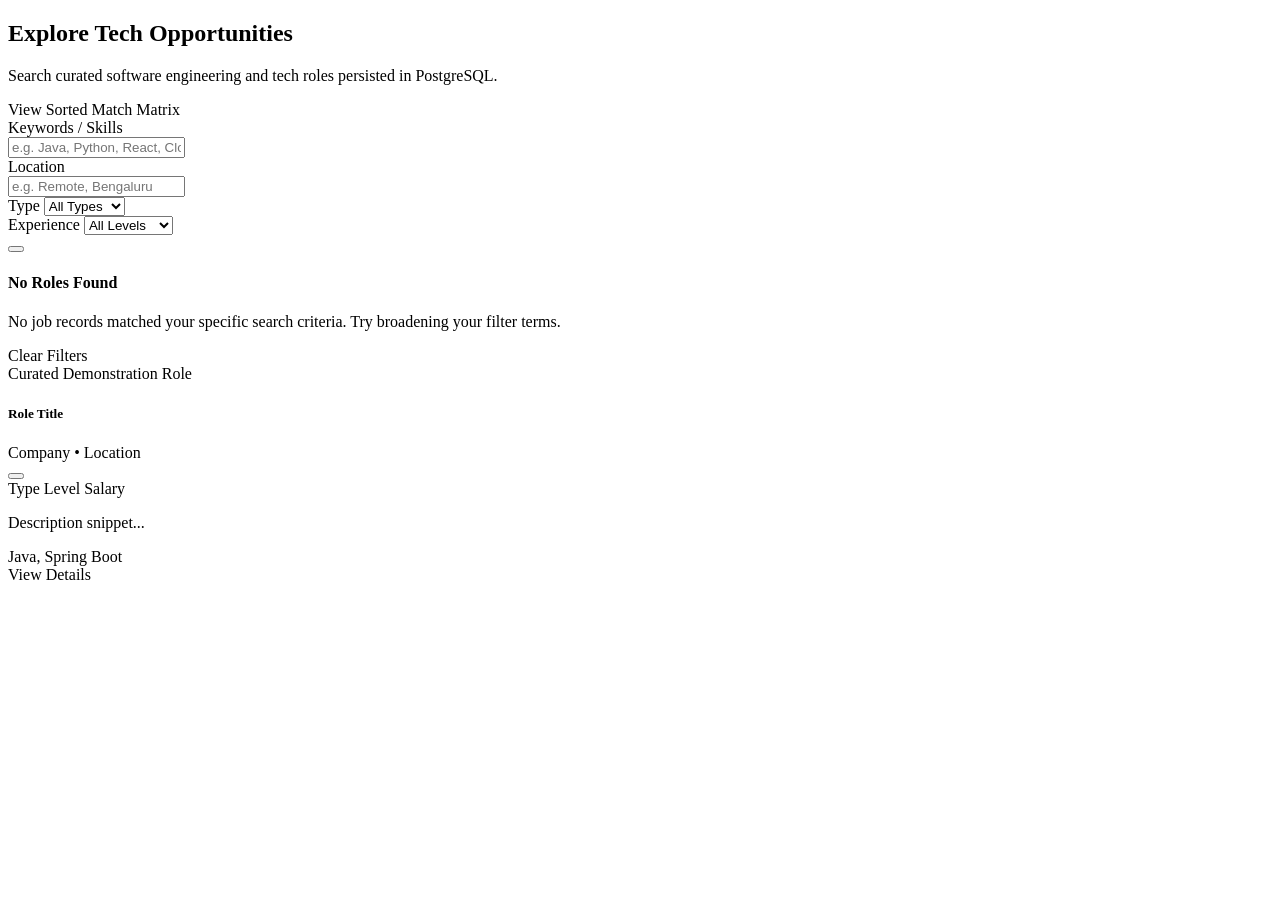
<file: src/main/resources/templates/jobs/list.html>
<!DOCTYPE html>
<html xmlns:th="http://www.thymeleaf.org"
      xmlns:sec="http://www.thymeleaf.org/extras/spring-security"
      lang="en">
<head th:replace="~{layout/base :: head('Job Catalog')}"></head>
<body>

    <div th:replace="~{layout/base :: navbar}"></div>
    <div th:replace="~{layout/base :: alerts}"></div>

    <main class="py-4">
        <div class="container">

            <div class="d-flex flex-wrap justify-content-between align-items-center mb-4 pb-3 border-bottom gap-3">
                <div>
                    <h2 class="fw-bold mb-1">Explore Tech Opportunities</h2>
                    <p class="text-muted small mb-0">Search curated software engineering and tech roles persisted in PostgreSQL.</p>
                </div>
                <div class="d-flex gap-2" th:if="${hasResume}">
                    <a th:href="@{/jobs/match}" class="btn btn-outline-primary shadow-sm">
                        <i class="bi bi-bullseye me-1"></i> View Sorted Match Matrix
                    </a>
                </div>
            </div>

            <!-- Filter Form -->
            <div class="card p-3 p-md-4 border-0 shadow-sm mb-4 bg-white">
                <form th:action="@{/jobs}" method="get" class="row g-3 align-items-end">
                    <div class="col-md-4">
                        <label for="keyword" class="form-label small fw-semibold">Keywords / Skills</label>
                        <div class="input-group">
                            <span class="input-group-text bg-light border-end-0"><i class="bi bi-search text-muted"></i></span>
                            <input type="text" id="keyword" name="keyword" th:value="${filter.keyword}" class="form-control border-start-0" placeholder="e.g. Java, Python, React, Cloud">
                        </div>
                    </div>

                    <div class="col-md-3">
                        <label for="location" class="form-label small fw-semibold">Location</label>
                        <div class="input-group">
                            <span class="input-group-text bg-light border-end-0"><i class="bi bi-geo-alt text-muted"></i></span>
                            <input type="text" id="location" name="location" th:value="${filter.location}" class="form-control border-start-0" placeholder="e.g. Remote, Bengaluru">
                        </div>
                    </div>

                    <div class="col-md-2">
                        <label for="employmentType" class="form-label small fw-semibold">Type</label>
                        <select id="employmentType" name="employmentType" class="form-select">
                            <option value="">All Types</option>
                            <option value="FULL_TIME" th:selected="${filter.employmentType == 'FULL_TIME'}">Full-Time</option>
                            <option value="INTERNSHIP" th:selected="${filter.employmentType == 'INTERNSHIP'}">Internship</option>
                            <option value="REMOTE" th:selected="${filter.employmentType == 'REMOTE'}">Remote</option>
                        </select>
                    </div>

                    <div class="col-md-2">
                        <label for="experienceLevel" class="form-label small fw-semibold">Experience</label>
                        <select id="experienceLevel" name="experienceLevel" class="form-select">
                            <option value="">All Levels</option>
                            <option value="ENTRY" th:selected="${filter.experienceLevel == 'ENTRY'}">Entry Level</option>
                            <option value="MID" th:selected="${filter.experienceLevel == 'MID'}">Mid Level</option>
                            <option value="SENIOR" th:selected="${filter.experienceLevel == 'SENIOR'}">Senior</option>
                        </select>
                    </div>

                    <div class="col-md-1">
                        <button type="submit" class="btn btn-primary w-100">
                            <i class="bi bi-funnel-fill"></i>
                        </button>
                    </div>
                </form>
            </div>

            <!-- Job Cards List -->
            <div th:if="${jobs.isEmpty()}" class="card border-0 shadow-sm p-5 text-center my-4 bg-white">
                <i class="bi bi-search text-muted fs-1 mb-3"></i>
                <h4 class="fw-bold">No Roles Found</h4>
                <p class="text-muted small">No job records matched your specific search criteria. Try broadening your filter terms.</p>
                <div>
                    <a th:href="@{/jobs}" class="btn btn-outline-primary btn-sm">Clear Filters</a>
                </div>
            </div>

            <div class="row g-4" th:if="${!jobs.isEmpty()}">
                <div class="col-md-6" th:each="job : ${jobs}">
                    <div class="card h-100 p-4 border-0 shadow-sm card-hover">
                        <div class="d-flex justify-content-between align-items-start mb-2">
                            <div>
                                <span class="badge bg-light text-secondary border small mb-1" th:if="${job.isSample}">
                                    <i class="bi bi-info-circle me-1"></i> Curated Demonstration Role
                                </span>
                                <h5 class="fw-bold mb-1">
                                    <a th:href="@{'/jobs/' + ${job.id}}" class="text-dark text-decoration-none" th:text="${job.title}">Role Title</a>
                                </h5>
                                <div class="small text-muted mb-2">
                                    <span class="fw-semibold text-dark" th:text="${job.company}">Company</span> &bull;
                                    <span th:text="${job.location}">Location</span>
                                </div>
                            </div>
                            <form th:action="@{'/jobs/' + ${job.id} + '/save'}" method="post">
                                <button type="submit" class="btn btn-sm btn-light border text-primary" title="Toggle Bookmark">
                                    <i class="bi bi-bookmark-plus"></i>
                                </button>
                            </form>
                        </div>

                        <div class="d-flex flex-wrap gap-2 mb-3">
                            <span class="badge bg-primary-subtle text-primary border border-primary-subtle small" th:text="${job.employmentType}">Type</span>
                            <span class="badge bg-info-subtle text-info border border-info-subtle small" th:text="${job.experienceLevel}">Level</span>
                            <span class="badge bg-light text-dark border small" th:if="${job.salaryRange != null}" th:text="${job.salaryRange}">Salary</span>
                        </div>

                        <p class="text-muted small mb-3 text-truncate-2" style="display: -webkit-box; -webkit-line-clamp: 2; -webkit-box-orient: vertical; overflow: hidden;" th:text="${job.description}">
                            Description snippet...
                        </p>

                        <div class="mt-auto pt-3 border-top d-flex justify-content-between align-items-center">
                            <div class="small text-muted text-truncate" style="max-width: 65%;">
                                <i class="bi bi-tag-fill me-1"></i> <span th:text="${job.requiredSkills}">Java, Spring Boot</span>
                            </div>
                            <a th:href="@{'/jobs/' + ${job.id}}" class="btn btn-primary btn-sm px-3">
                                View Details <i class="bi bi-chevron-right ms-1"></i>
                            </a>
                        </div>
                    </div>
                </div>
            </div>

        </div>
    </main>

    <div th:replace="~{layout/base :: footer}"></div>
</body>
</html>
</file>
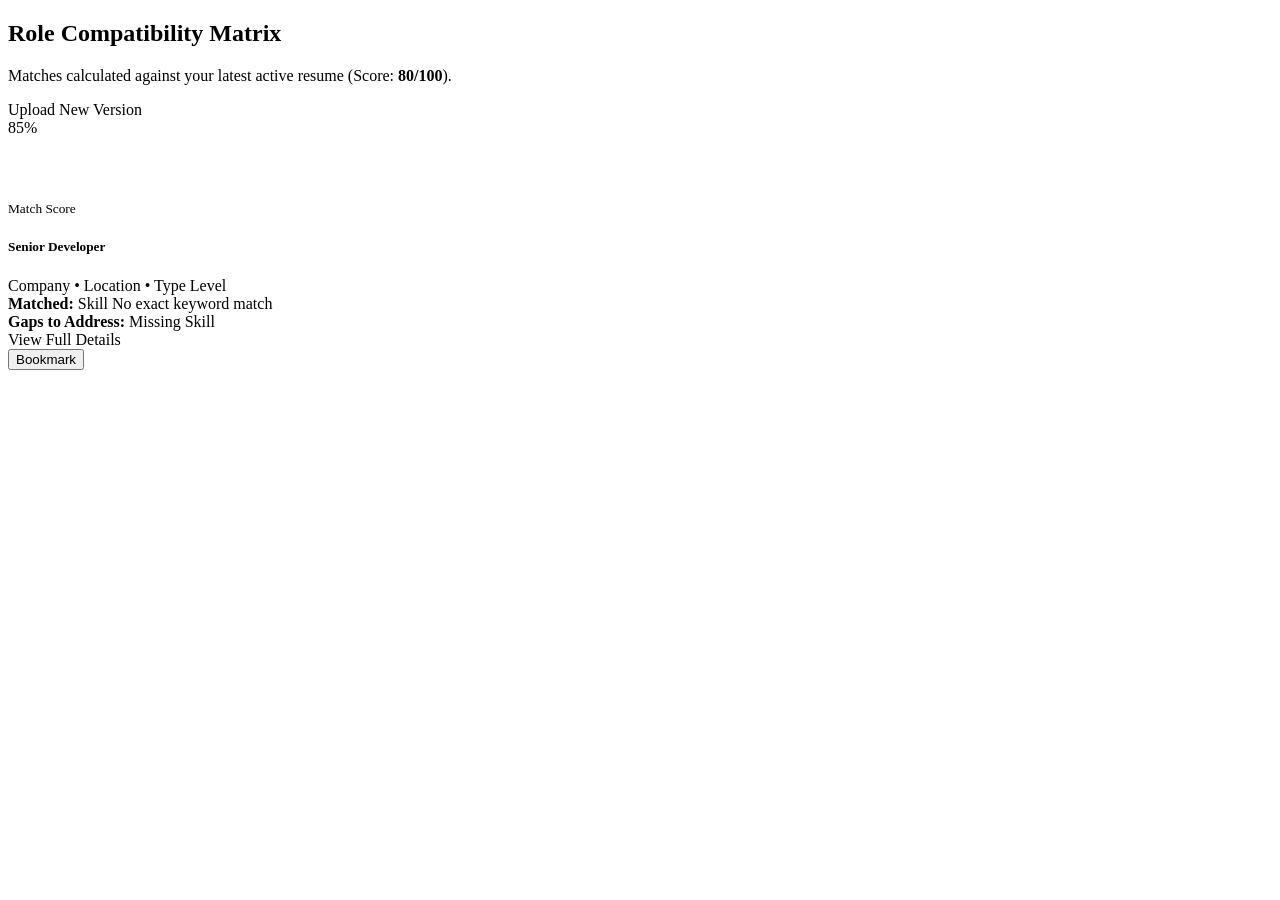
<file: src/main/resources/templates/jobs/match.html>
<!DOCTYPE html>
<html xmlns:th="http://www.thymeleaf.org"
      xmlns:sec="http://www.thymeleaf.org/extras/spring-security"
      lang="en">
<head th:replace="~{layout/base :: head('Match Engine')}"></head>
<body>

    <div th:replace="~{layout/base :: navbar}"></div>
    <div th:replace="~{layout/base :: alerts}"></div>

    <main class="py-4">
        <div class="container">

            <div class="d-flex flex-wrap justify-content-between align-items-center mb-4 pb-3 border-bottom gap-3">
                <div>
                    <h2 class="fw-bold mb-1">Role Compatibility Matrix</h2>
                    <p class="text-muted small mb-0">
                        Matches calculated against your latest active resume (Score: <strong th:text="${analysis.overallAtsScore} + '/100'">80/100</strong>).
                    </p>
                </div>
                <a th:href="@{/resumes/upload}" class="btn btn-outline-primary">
                    <i class="bi bi-cloud-arrow-up me-1"></i> Upload New Version
                </a>
            </div>

            <div class="row g-4">
                <div class="col-12" th:each="m : ${matches}">
                    <div class="card p-4 border-0 shadow-sm card-hover bg-white">
                        <div class="row align-items-center gy-3">
                            <!-- Score Column -->
                            <div class="col-md-2 text-center border-end-md">
                                <div class="score-circle mb-1" style="width: 80px; height: 80px;"
                                     th:classappend="${m.matchPercentage >= 75 ? 'score-excellent' : (m.matchPercentage >= 55 ? 'score-good' : 'score-fair')}">
                                    <span class="fs-3 lh-1" th:text="${m.matchPercentage + '%'}">85%</span>
                                </div>
                                <small class="text-muted fw-semibold">Match Score</small>
                            </div>

                            <!-- Details Column -->
                            <div class="col-md-7">
                                <h5 class="fw-bold mb-1">
                                    <a th:href="@{'/jobs/' + ${m.job.id}}" class="text-dark text-decoration-none" th:text="${m.job.title}">Senior Developer</a>
                                </h5>
                                <div class="small text-muted mb-2">
                                    <span class="fw-semibold text-dark" th:text="${m.job.company}">Company</span> &bull;
                                    <span th:text="${m.job.location}">Location</span> &bull;
                                    <span class="badge bg-light text-dark border ms-1" th:text="${m.job.employmentType}">Type</span>
                                    <span class="badge bg-light text-dark border ms-1" th:text="${m.job.experienceLevel}">Level</span>
                                </div>

                                <!-- Matched Skills -->
                                <div class="small mb-1">
                                    <strong class="text-success"><i class="bi bi-check2 me-1"></i> Matched:</strong>
                                    <span class="badge-skill badge-matched" th:each="ms : ${m.matchedSkills}" th:text="${ms}">Skill</span>
                                    <span class="text-muted fst-italic" th:if="${m.matchedSkills.isEmpty()}">No exact keyword match</span>
                                </div>

                                <!-- Missing Skills -->
                                <div class="small" th:if="${!m.missingSkills.isEmpty()}">
                                    <strong class="text-warning"><i class="bi bi-dash me-1"></i> Gaps to Address:</strong>
                                    <span class="badge-skill badge-missing" th:each="mis : ${m.missingSkills}" th:text="${mis}">Missing Skill</span>
                                </div>
                            </div>

                            <!-- Action Column -->
                            <div class="col-md-3 text-md-end">
                                <div class="d-flex flex-column gap-2">
                                    <a th:href="@{'/jobs/' + ${m.job.id}}" class="btn btn-primary btn-sm">
                                        View Full Details <i class="bi bi-arrow-right ms-1"></i>
                                    </a>
                                    <form th:action="@{'/jobs/' + ${m.job.id} + '/save'}" method="post">
                                        <button type="submit" class="btn btn-sm w-100"
                                                th:classappend="${m.saved} ? 'btn-success' : 'btn-outline-secondary'">
                                            <i class="bi" th:classappend="${m.saved} ? 'bi-bookmark-check-fill' : 'bi-bookmark-plus'"></i>
                                            <span th:text="${m.saved} ? 'Saved' : 'Bookmark Job'">Bookmark</span>
                                        </button>
                                    </form>
                                </div>
                            </div>
                        </div>
                    </div>
                </div>
            </div>

        </div>
    </main>

    <div th:replace="~{layout/base :: footer}"></div>
</body>
</html>
</file>
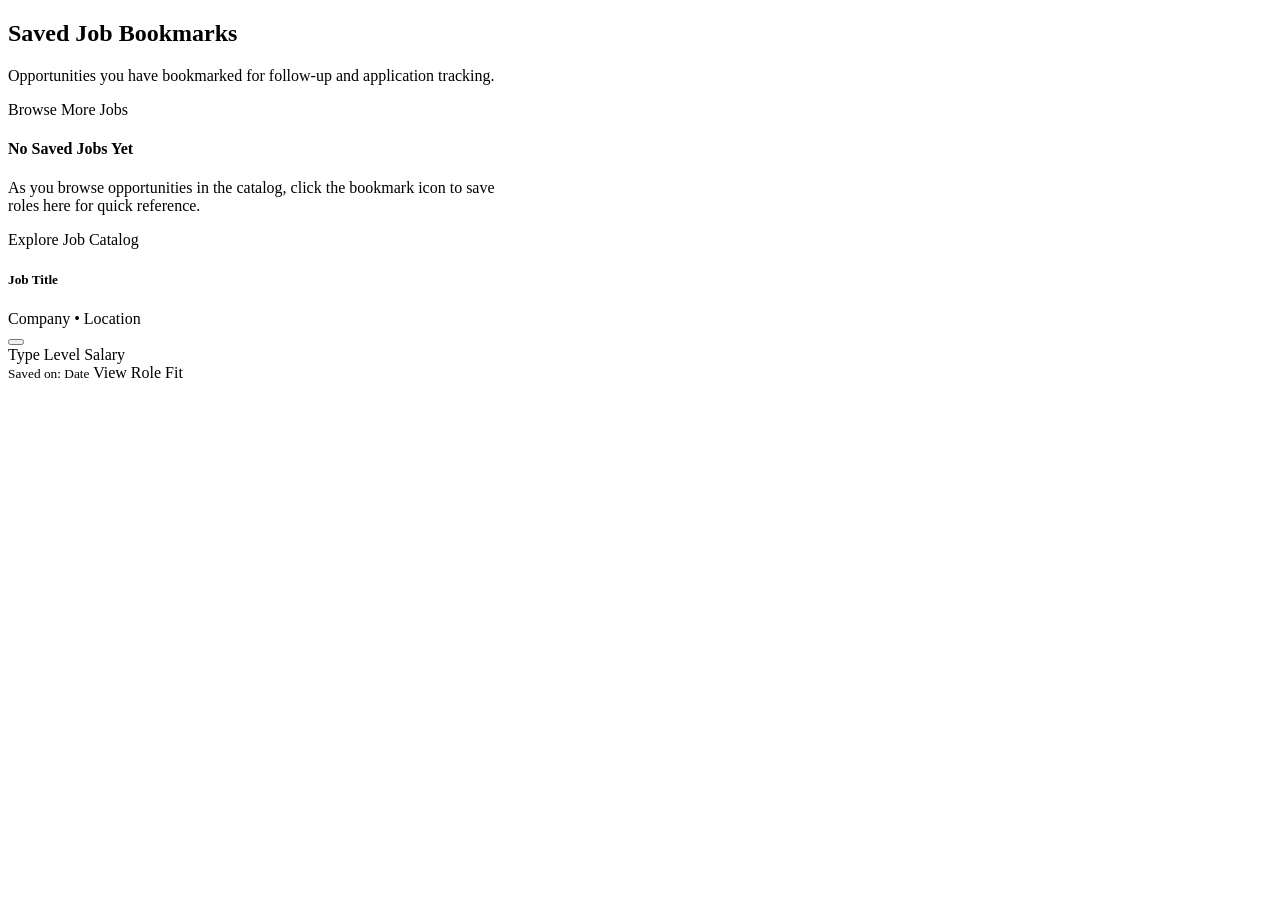
<file: src/main/resources/templates/jobs/saved.html>
<!DOCTYPE html>
<html xmlns:th="http://www.thymeleaf.org"
      xmlns:sec="http://www.thymeleaf.org/extras/spring-security"
      lang="en">
<head th:replace="~{layout/base :: head('Saved Jobs')}"></head>
<body>

    <div th:replace="~{layout/base :: navbar}"></div>
    <div th:replace="~{layout/base :: alerts}"></div>

    <main class="py-4">
        <div class="container">

            <div class="d-flex flex-wrap justify-content-between align-items-center mb-4 pb-3 border-bottom gap-3">
                <div>
                    <h2 class="fw-bold mb-1">Saved Job Bookmarks</h2>
                    <p class="text-muted small mb-0">Opportunities you have bookmarked for follow-up and application tracking.</p>
                </div>
                <a th:href="@{/jobs}" class="btn btn-outline-primary">
                    <i class="bi bi-search me-1"></i> Browse More Jobs
                </a>
            </div>

            <div th:if="${savedJobs.isEmpty()}" class="card border-0 shadow-sm p-5 text-center my-4 bg-white">
                <div class="d-inline-flex p-4 rounded-circle bg-primary-subtle text-primary mx-auto mb-3">
                    <i class="bi bi-bookmark fs-1"></i>
                </div>
                <h4 class="fw-bold">No Saved Jobs Yet</h4>
                <p class="text-muted mx-auto" style="max-width: 500px;">
                    As you browse opportunities in the catalog, click the bookmark icon to save roles here for quick reference.
                </p>
                <div class="mt-2">
                    <a th:href="@{/jobs}" class="btn btn-primary px-4 shadow-sm">Explore Job Catalog</a>
                </div>
            </div>

            <div class="row g-4" th:if="${!savedJobs.isEmpty()}">
                <div class="col-md-6" th:each="sj : ${savedJobs}">
                    <div class="card h-100 p-4 border-0 shadow-sm card-hover">
                        <div class="d-flex justify-content-between align-items-start mb-2">
                            <div>
                                <h5 class="fw-bold mb-1">
                                    <a th:href="@{'/jobs/' + ${sj.job.id}}" class="text-dark text-decoration-none" th:text="${sj.job.title}">Job Title</a>
                                </h5>
                                <div class="small text-muted mb-2">
                                    <span class="fw-semibold text-dark" th:text="${sj.job.company}">Company</span> &bull;
                                    <span th:text="${sj.job.location}">Location</span>
                                </div>
                            </div>
                            <form th:action="@{'/jobs/' + ${sj.job.id} + '/save'}" method="post">
                                <button type="submit" class="btn btn-sm btn-outline-danger" title="Remove Bookmark">
                                    <i class="bi bi-bookmark-x-fill"></i>
                                </button>
                            </form>
                        </div>

                        <div class="d-flex flex-wrap gap-2 mb-3">
                            <span class="badge bg-primary-subtle text-primary border border-primary-subtle small" th:text="${sj.job.employmentType}">Type</span>
                            <span class="badge bg-info-subtle text-info border border-info-subtle small" th:text="${sj.job.experienceLevel}">Level</span>
                            <span class="badge bg-light text-dark border small" th:if="${sj.job.salaryRange != null}" th:text="${sj.job.salaryRange}">Salary</span>
                        </div>

                        <div class="mt-auto pt-3 border-top d-flex justify-content-between align-items-center">
                            <small class="text-muted">Saved on: <span th:text="${#temporals.format(sj.savedAt, 'dd MMM yyyy')}">Date</span></small>
                            <a th:href="@{'/jobs/' + ${sj.job.id}}" class="btn btn-primary btn-sm px-3">
                                View Role Fit <i class="bi bi-chevron-right ms-1"></i>
                            </a>
                        </div>
                    </div>
                </div>
            </div>

        </div>
    </main>

    <div th:replace="~{layout/base :: footer}"></div>
</body>
</html>
</file>
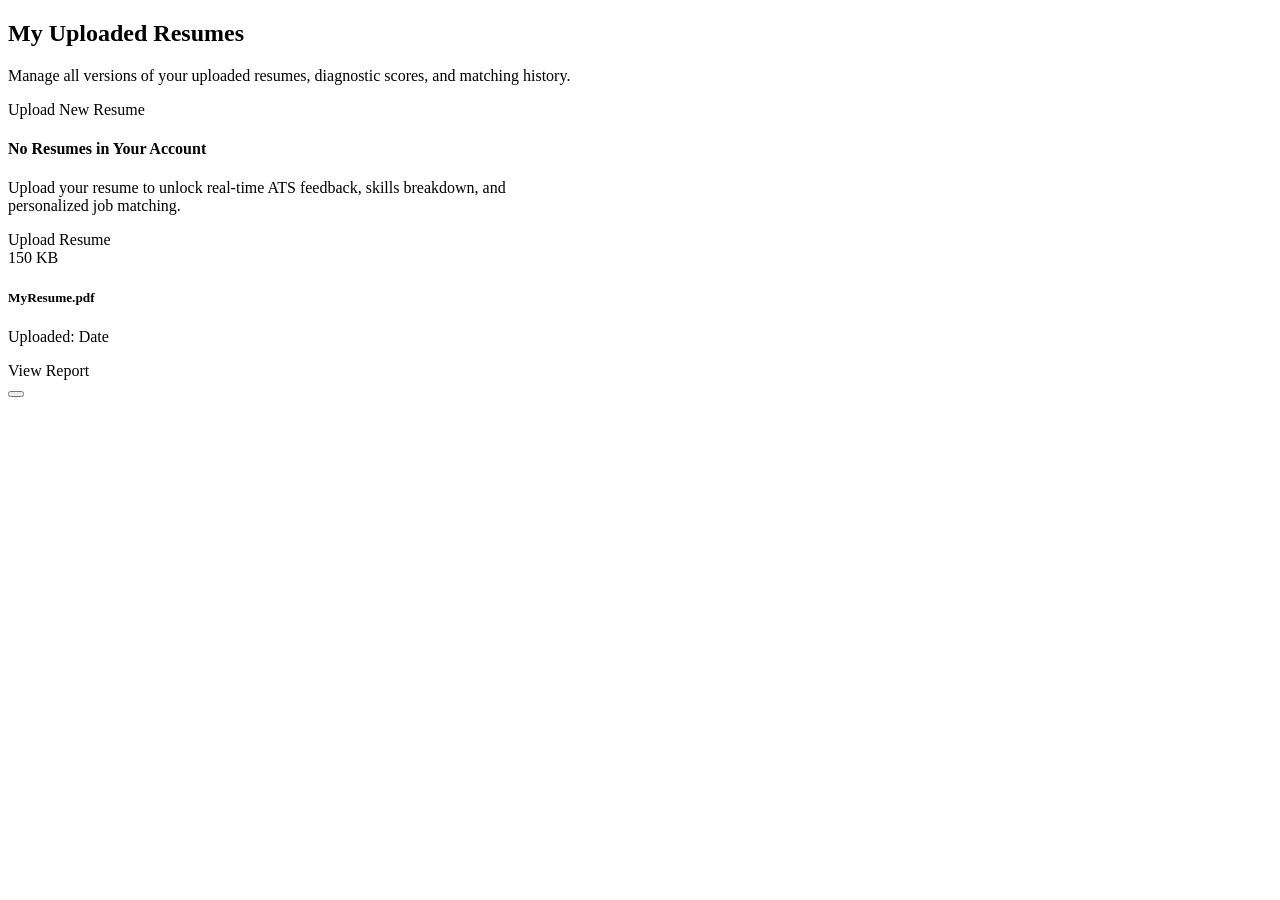
<file: src/main/resources/templates/resume/list.html>
<!DOCTYPE html>
<html xmlns:th="http://www.thymeleaf.org"
      xmlns:sec="http://www.thymeleaf.org/extras/spring-security"
      lang="en">
<head th:replace="~{layout/base :: head('My Resumes')}"></head>
<body>

    <div th:replace="~{layout/base :: navbar}"></div>
    <div th:replace="~{layout/base :: alerts}"></div>

    <main class="py-4">
        <div class="container">

            <div class="d-flex flex-wrap justify-content-between align-items-center mb-4 pb-3 border-bottom gap-3">
                <div>
                    <h2 class="fw-bold mb-1">My Uploaded Resumes</h2>
                    <p class="text-muted small mb-0">Manage all versions of your uploaded resumes, diagnostic scores, and matching history.</p>
                </div>
                <a th:href="@{/resumes/upload}" class="btn btn-primary shadow-sm">
                    <i class="bi bi-cloud-arrow-up-fill me-1"></i> Upload New Resume
                </a>
            </div>

            <div th:if="${resumes.isEmpty()}" class="card border-0 shadow-sm p-5 text-center my-4 bg-white">
                <div class="d-inline-flex p-4 rounded-circle bg-primary-subtle text-primary mx-auto mb-3">
                    <i class="bi bi-file-earmark-plus fs-1"></i>
                </div>
                <h4 class="fw-bold">No Resumes in Your Account</h4>
                <p class="text-muted mx-auto" style="max-width: 500px;">
                    Upload your resume to unlock real-time ATS feedback, skills breakdown, and personalized job matching.
                </p>
                <div class="mt-2">
                    <a th:href="@{/resumes/upload}" class="btn btn-primary px-4 shadow-sm">Upload Resume</a>
                </div>
            </div>

            <div class="row g-4" th:if="${!resumes.isEmpty()}">
                <div class="col-md-6 col-lg-4" th:each="r : ${resumes}">
                    <div class="card h-100 p-4 border-0 shadow-sm card-hover">
                        <div class="d-flex align-items-start justify-content-between mb-3">
                            <div class="rounded-circle bg-primary-subtle text-primary p-3">
                                <i class="bi bi-file-earmark-text-fill fs-3"></i>
                            </div>
                            <span class="badge bg-light text-muted border small" th:text="${(r.fileSize / 1024) + ' KB'}">150 KB</span>
                        </div>

                        <h5 class="fw-bold text-dark text-truncate mb-1" th:text="${r.originalFileName}">MyResume.pdf</h5>
                        <p class="text-muted small mb-3">
                            Uploaded: <span th:text="${#temporals.format(r.uploadedAt, 'dd MMM yyyy, HH:mm')}">Date</span>
                        </p>

                        <div class="mt-auto pt-3 border-top d-flex gap-2">
                            <a th:href="@{'/resumes/' + ${r.id}}" class="btn btn-primary btn-sm flex-grow-1">
                                <i class="bi bi-speedometer2 me-1"></i> View Report
                            </a>
                            <form th:action="@{'/resumes/' + ${r.id} + '/delete'}" method="post" onsubmit="return confirm('Delete this resume?');">
                                <button type="submit" class="btn btn-outline-danger btn-sm">
                                    <i class="bi bi-trash"></i>
                                </button>
                            </form>
                        </div>
                    </div>
                </div>
            </div>

        </div>
    </main>

    <div th:replace="~{layout/base :: footer}"></div>
</body>
</html>
</file>
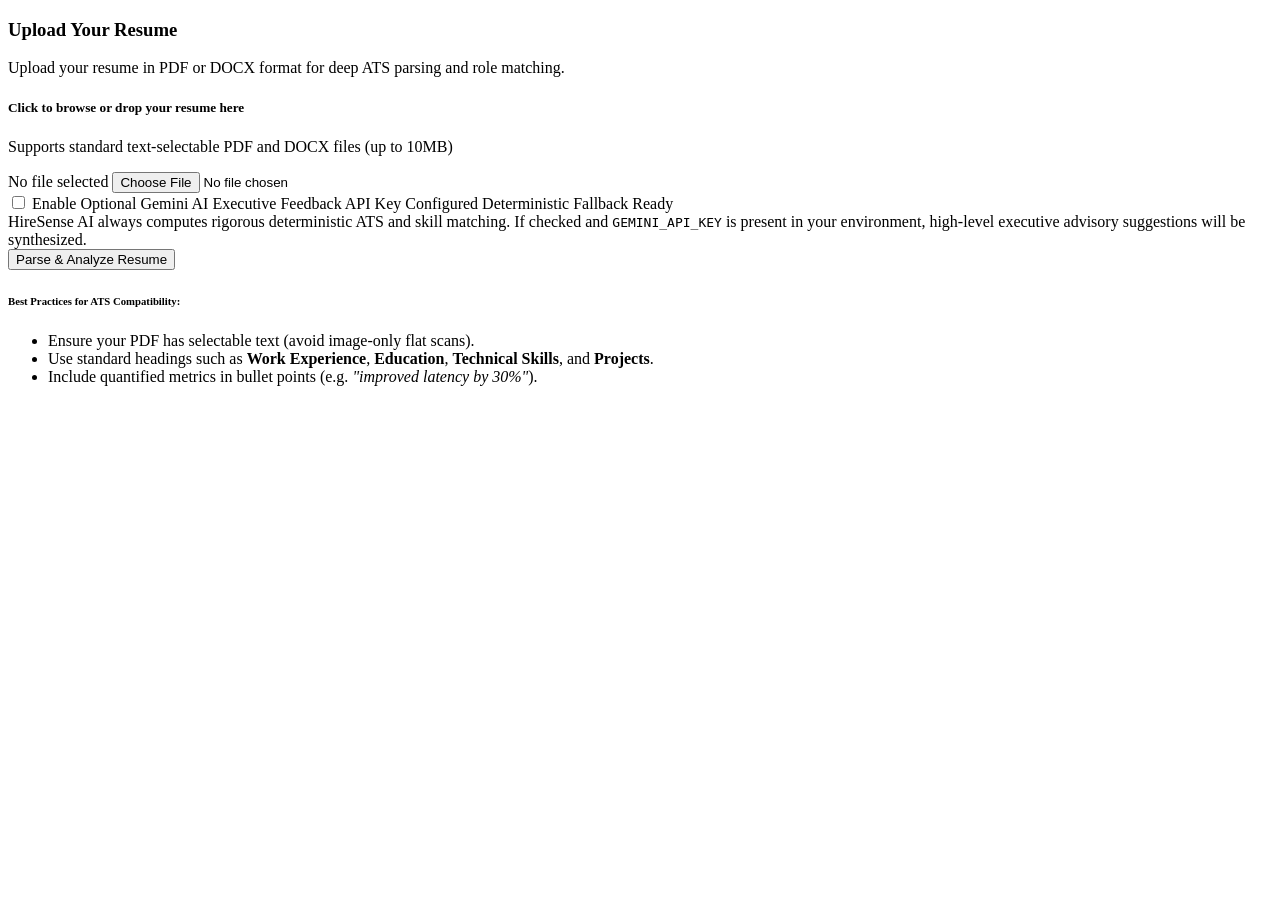
<file: src/main/resources/templates/resume/upload.html>
<!DOCTYPE html>
<html xmlns:th="http://www.thymeleaf.org"
      xmlns:sec="http://www.thymeleaf.org/extras/spring-security"
      lang="en">
<head th:replace="~{layout/base :: head('Upload Resume')}"></head>
<body>

    <div th:replace="~{layout/base :: navbar}"></div>
    <div th:replace="~{layout/base :: alerts}"></div>

    <main class="py-4">
        <div class="container">
            <div class="row justify-content-center">
                <div class="col-lg-8">

                    <div class="card p-4 p-md-5 border-0 shadow-sm">
                        <div class="text-center mb-4">
                            <div class="d-inline-flex p-3 rounded-circle bg-primary-subtle text-primary mb-2">
                                <i class="bi bi-cloud-arrow-up-fill fs-2"></i>
                            </div>
                            <h3 class="fw-bold">Upload Your Resume</h3>
                            <p class="text-muted small">Upload your resume in PDF or DOCX format for deep ATS parsing and role matching.</p>
                        </div>

                        <form th:action="@{/resumes/upload}" method="post" enctype="multipart/form-data" id="uploadForm">
                            <!-- File Upload Dropzone -->
                            <div class="upload-dropzone mb-4" onclick="document.getElementById('fileInput').click();">
                                <i class="bi bi-file-earmark-arrow-up text-primary fs-1 d-block mb-2"></i>
                                <h5 class="fw-bold mb-1">Click to browse or drop your resume here</h5>
                                <p class="text-muted small mb-2">Supports standard text-selectable PDF and DOCX files (up to 10MB)</p>
                                <span class="badge bg-light text-dark border px-3 py-2" id="fileNameDisplay">No file selected</span>
                                <input type="file" id="fileInput" name="file" accept=".pdf,.docx" class="d-none" required onchange="handleFileSelect(this)">
                            </div>

                            <!-- Optional AI Checkbox -->
                            <div class="card bg-light border-0 p-3 mb-4">
                                <div class="form-check">
                                    <input class="form-check-input" type="checkbox" name="enableAi" id="enableAiCheckbox" value="true">
                                    <label class="form-check-label fw-semibold small" for="enableAiCheckbox">
                                        <i class="bi bi-stars text-primary me-1"></i> Enable Optional Gemini AI Executive Feedback
                                    </label>
                                    <span class="badge bg-success-subtle text-success ms-2 small" th:if="${isAiConfigured}">API Key Configured</span>
                                    <span class="badge bg-secondary-subtle text-muted ms-2 small" th:if="${!isAiConfigured}">Deterministic Fallback Ready</span>
                                    <div class="text-muted small mt-1">
                                        HireSense AI always computes rigorous deterministic ATS and skill matching. If checked and <code>GEMINI_API_KEY</code> is present in your environment, high-level executive advisory suggestions will be synthesized.
                                    </div>
                                </div>
                            </div>

                            <!-- Submit Button -->
                            <button type="submit" class="btn btn-primary w-100 py-2 fw-semibold fs-5 shadow-sm" id="submitBtn">
                                <i class="bi bi-cpu me-2"></i> Parse & Analyze Resume
                            </button>
                        </form>

                        <!-- Helpful Guidelines -->
                        <div class="mt-4 pt-3 border-top">
                            <h6 class="fw-bold text-dark small mb-2"><i class="bi bi-info-circle text-primary me-1"></i> Best Practices for ATS Compatibility:</h6>
                            <ul class="text-muted small ps-3 mb-0">
                                <li>Ensure your PDF has selectable text (avoid image-only flat scans).</li>
                                <li>Use standard headings such as <strong>Work Experience</strong>, <strong>Education</strong>, <strong>Technical Skills</strong>, and <strong>Projects</strong>.</li>
                                <li>Include quantified metrics in bullet points (e.g. <em>"improved latency by 30%"</em>).</li>
                            </ul>
                        </div>
                    </div>

                </div>
            </div>
        </div>
    </main>

    <div th:replace="~{layout/base :: footer}"></div>

    <script>
        function handleFileSelect(input) {
            const display = document.getElementById('fileNameDisplay');
            if (input.files && input.files.length > 0) {
                display.innerText = input.files[0].name + " (" + Math.round(input.files[0].size / 1024) + " KB)";
                display.className = "badge bg-primary text-white px-3 py-2";
            }
        }
    </script>
</body>
</html>
</file>
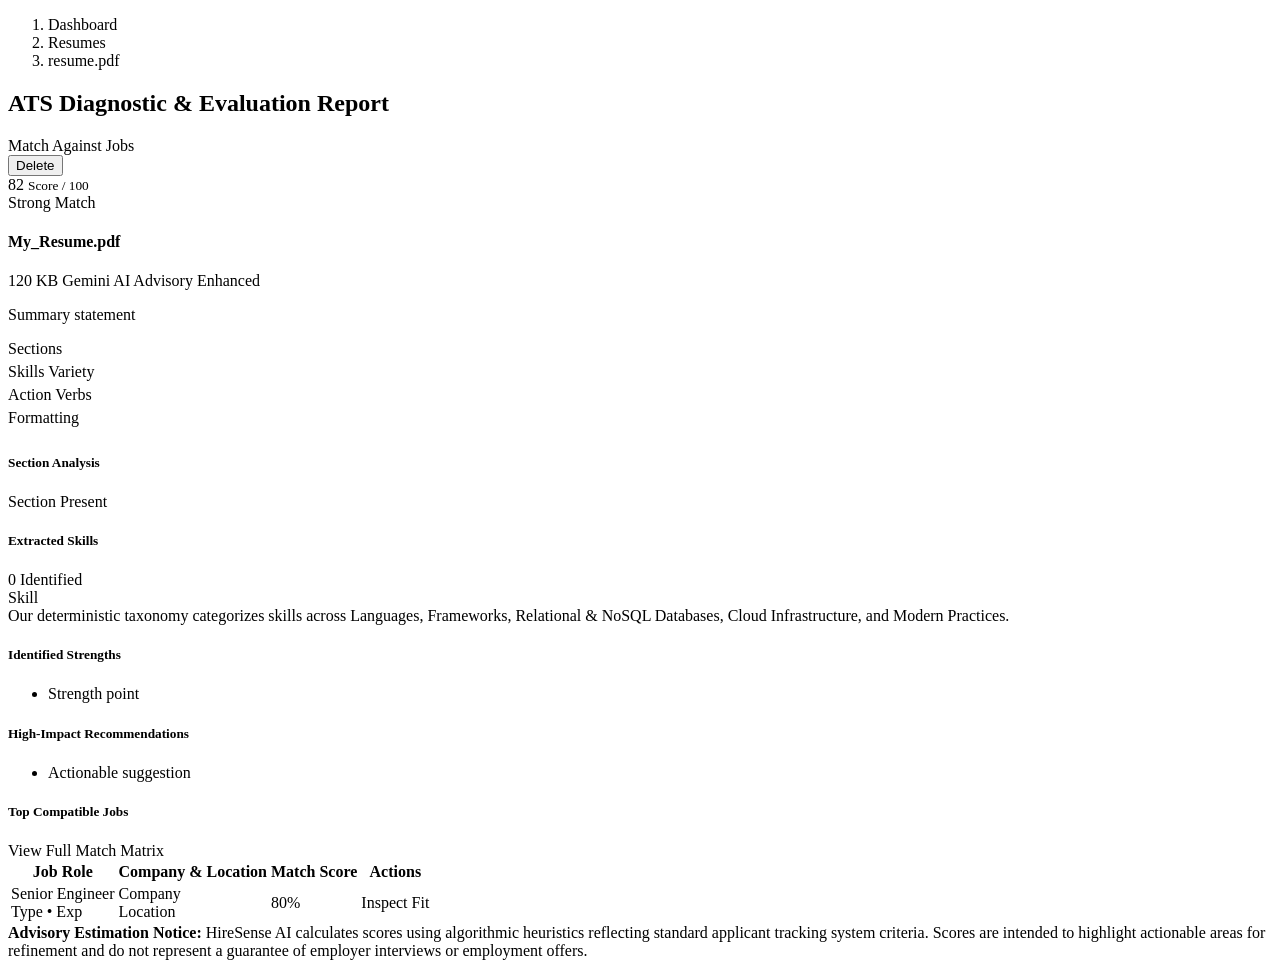
<file: src/main/resources/templates/resume/view.html>
<!DOCTYPE html>
<html xmlns:th="http://www.thymeleaf.org"
      xmlns:sec="http://www.thymeleaf.org/extras/spring-security"
      lang="en">
<head th:replace="~{layout/base :: head('ATS Diagnostic Report')}"></head>
<body>

    <div th:replace="~{layout/base :: navbar}"></div>
    <div th:replace="~{layout/base :: alerts}"></div>

    <main class="py-4">
        <div class="container">

            <!-- Header Actions -->
            <div class="d-flex flex-wrap justify-content-between align-items-center mb-4 pb-3 border-bottom gap-3">
                <div>
                    <nav aria-label="breadcrumb">
                        <ol class="breadcrumb mb-1 small">
                            <li class="breadcrumb-item"><a th:href="@{/dashboard}" class="text-decoration-none">Dashboard</a></li>
                            <li class="breadcrumb-item"><a th:href="@{/resumes}" class="text-decoration-none">Resumes</a></li>
                            <li class="breadcrumb-item active" aria-current="page" th:text="${resume.originalFileName}">resume.pdf</li>
                        </ol>
                    </nav>
                    <h2 class="fw-bold mb-0">ATS Diagnostic & Evaluation Report</h2>
                </div>
                <div class="d-flex gap-2">
                    <a th:href="@{/jobs/match}" class="btn btn-primary shadow-sm">
                        <i class="bi bi-bullseye me-1"></i> Match Against Jobs
                    </a>
                    <form th:action="@{'/resumes/' + ${resume.id} + '/delete'}" method="post" onsubmit="return confirm('Delete this resume analysis record?');">
                        <button type="submit" class="btn btn-outline-danger">
                            <i class="bi bi-trash me-1"></i> Delete
                        </button>
                    </form>
                </div>
            </div>

            <!-- ATS Score Overview Banner -->
            <div class="card p-4 border-0 shadow-sm mb-4 bg-white">
                <div class="row align-items-center gy-4">
                    <div class="col-md-3 text-center border-end-md">
                        <div class="score-circle mb-2"
                             th:classappend="${breakdown.overallScore >= 80 ? 'score-excellent' : (breakdown.overallScore >= 65 ? 'score-good' : (breakdown.overallScore >= 50 ? 'score-fair' : 'score-low'))}">
                            <span class="fs-1 lh-1" th:text="${breakdown.overallScore}">82</span>
                            <small class="text-white-50">Score / 100</small>
                        </div>
                        <span class="badge px-3 py-2 fw-semibold"
                              th:classappend="${breakdown.overallScore >= 80 ? 'bg-success-subtle text-success border border-success-subtle' : (breakdown.overallScore >= 65 ? 'bg-primary-subtle text-primary border border-primary-subtle' : 'bg-warning-subtle text-warning border border-warning-subtle')}"
                              th:text="${breakdown.scoreGrade}">Strong Match</span>
                    </div>

                    <div class="col-md-9">
                        <div class="d-flex align-items-center gap-2 mb-2">
                            <h4 class="fw-bold mb-0" th:text="${resume.originalFileName}">My_Resume.pdf</h4>
                            <span class="badge bg-light text-muted border small" th:text="${(resume.fileSize / 1024) + ' KB'}">120 KB</span>
                            <span class="badge bg-primary-subtle text-primary border border-primary-subtle small" th:if="${analysis.isAiEnhanced}">
                                <i class="bi bi-stars"></i> Gemini AI Advisory Enhanced
                            </span>
                        </div>
                        <p class="text-muted small mb-3" th:text="${breakdown.scoreSummary}">Summary statement</p>

                        <!-- Score Breakdown Meters -->
                        <div class="row g-3">
                            <div class="col-sm-6 col-lg-3">
                                <div class="bg-light p-2 rounded">
                                    <div class="d-flex justify-content-between small text-muted mb-1">
                                        <span>Sections</span>
                                        <span class="fw-bold text-dark" th:text="${breakdown.sectionScore + '/25'}"></span>
                                    </div>
                                    <div class="progress" style="height: 5px;">
                                        <div class="progress-bar bg-success" th:style="'width: ' + (${breakdown.sectionScore} * 4) + '%'"></div>
                                    </div>
                                </div>
                            </div>

                            <div class="col-sm-6 col-lg-3">
                                <div class="bg-light p-2 rounded">
                                    <div class="d-flex justify-content-between small text-muted mb-1">
                                        <span>Skills Variety</span>
                                        <span class="fw-bold text-dark" th:text="${breakdown.skillsScore + '/35'}"></span>
                                    </div>
                                    <div class="progress" style="height: 5px;">
                                        <div class="progress-bar bg-primary" th:style="'width: ' + ((${breakdown.skillsScore} * 100) / 35) + '%'"></div>
                                    </div>
                                </div>
                            </div>

                            <div class="col-sm-6 col-lg-3">
                                <div class="bg-light p-2 rounded">
                                    <div class="d-flex justify-content-between small text-muted mb-1">
                                        <span>Action Verbs</span>
                                        <span class="fw-bold text-dark" th:text="${breakdown.impactScore + '/25'}"></span>
                                    </div>
                                    <div class="progress" style="height: 5px;">
                                        <div class="progress-bar bg-warning" th:style="'width: ' + (${breakdown.impactScore} * 4) + '%'"></div>
                                    </div>
                                </div>
                            </div>

                            <div class="col-sm-6 col-lg-3">
                                <div class="bg-light p-2 rounded">
                                    <div class="d-flex justify-content-between small text-muted mb-1">
                                        <span>Formatting</span>
                                        <span class="fw-bold text-dark" th:text="${breakdown.formattingScore + '/15'}"></span>
                                    </div>
                                    <div class="progress" style="height: 5px;">
                                        <div class="progress-bar bg-info" th:style="'width: ' + ((${breakdown.formattingScore} * 100) / 15) + '%'"></div>
                                    </div>
                                </div>
                            </div>
                        </div>
                    </div>
                </div>
            </div>

            <!-- Section & Skills Grid -->
            <div class="row g-4 mb-4">
                <!-- Detected Sections -->
                <div class="col-lg-6">
                    <div class="card h-100 p-4 border-0 shadow-sm">
                        <h5 class="fw-bold mb-3"><i class="bi bi-layout-text-window-reverse text-primary me-2"></i> Section Analysis</h5>
                        <div class="list-group list-group-flush mb-3">
                            <div class="list-group-item d-flex justify-content-between align-items-center px-0 py-2" th:each="secName : ${breakdown.detectedSections}">
                                <span class="small fw-semibold"><i class="bi bi-check-circle-fill text-success me-2"></i> <span th:text="${secName}">Section</span></span>
                                <span class="badge bg-success-subtle text-success border border-success-subtle">Present</span>
                            </div>
                        </div>
                    </div>
                </div>

                <!-- Extracted Skills -->
                <div class="col-lg-6">
                    <div class="card h-100 p-4 border-0 shadow-sm">
                        <div class="d-flex justify-content-between align-items-center mb-3">
                            <h5 class="fw-bold mb-0"><i class="bi bi-code-slash text-primary me-2"></i> Extracted Skills</h5>
                            <span class="badge bg-primary-subtle text-primary border border-primary-subtle" th:text="${breakdown.extractedSkills.size() + ' Identified'}">0 Identified</span>
                        </div>

                        <div class="d-flex flex-wrap gap-1">
                            <span class="badge-skill" th:each="skill : ${breakdown.extractedSkills}" th:text="${skill}">Skill</span>
                        </div>

                        <div class="mt-4 p-3 bg-light rounded small text-muted">
                            <i class="bi bi-lightbulb text-warning me-1"></i>
                            Our deterministic taxonomy categorizes skills across Languages, Frameworks, Relational & NoSQL Databases, Cloud Infrastructure, and Modern Practices.
                        </div>
                    </div>
                </div>
            </div>

            <!-- Strengths & Suggestions -->
            <div class="row g-4 mb-4">
                <!-- Strengths -->
                <div class="col-lg-6">
                    <div class="card h-100 p-4 border-0 shadow-sm">
                        <h5 class="fw-bold text-success mb-3"><i class="bi bi-hand-thumbs-up-fill me-2"></i> Identified Strengths</h5>
                        <ul class="list-unstyled mb-0">
                            <li class="d-flex align-items-start mb-2" th:each="str : ${breakdown.strengths}">
                                <i class="bi bi-check2 text-success me-2 mt-1 fs-5"></i>
                                <span class="small text-dark" th:text="${str}">Strength point</span>
                            </li>
                        </ul>
                    </div>
                </div>

                <!-- Actionable Suggestions -->
                <div class="col-lg-6">
                    <div class="card h-100 p-4 border-0 shadow-sm">
                        <h5 class="fw-bold text-primary mb-3"><i class="bi bi-lightning-charge-fill me-2"></i> High-Impact Recommendations</h5>
                        <ul class="list-unstyled mb-0">
                            <li class="d-flex align-items-start mb-2" th:each="sug : ${breakdown.suggestions}">
                                <i class="bi bi-arrow-right-circle text-primary me-2 mt-1 fs-5"></i>
                                <span class="small text-dark" th:text="${sug}">Actionable suggestion</span>
                            </li>
                        </ul>
                    </div>
                </div>
            </div>

            <!-- Matched Job Roles for This Analysis -->
            <div class="card p-4 border-0 shadow-sm mb-4">
                <div class="d-flex justify-content-between align-items-center mb-3">
                    <h5 class="fw-bold mb-0"><i class="bi bi-briefcase-fill text-primary me-2"></i> Top Compatible Jobs</h5>
                    <a th:href="@{/jobs/match}" class="btn btn-sm btn-outline-primary">View Full Match Matrix</a>
                </div>

                <div class="table-responsive">
                    <table class="table table-hover align-middle mb-0">
                        <thead class="table-light">
                            <tr>
                                <th>Job Role</th>
                                <th>Company & Location</th>
                                <th>Match Score</th>
                                <th>Actions</th>
                            </tr>
                        </thead>
                        <tbody>
                            <tr th:each="res : ${matchResults}">
                                <td>
                                    <a th:href="@{'/jobs/' + ${res.job.id}}" class="fw-bold text-dark text-decoration-none" th:text="${res.job.title}">Senior Engineer</a>
                                    <div class="small text-muted" th:text="${res.job.employmentType + ' &bull; ' + res.job.experienceLevel}">Type &bull; Exp</div>
                                </td>
                                <td>
                                    <span class="fw-semibold text-dark" th:text="${res.job.company}">Company</span>
                                    <div class="small text-muted" th:text="${res.job.location}">Location</div>
                                </td>
                                <td>
                                    <span class="badge px-3 py-2 fw-bold"
                                          th:classappend="${res.matchPercentage >= 75 ? 'bg-success-subtle text-success border border-success-subtle' : (res.matchPercentage >= 55 ? 'bg-primary-subtle text-primary border border-primary-subtle' : 'bg-warning-subtle text-warning border border-warning-subtle')}"
                                          th:text="${res.matchPercentage + '%'}">
                                        80%
                                    </span>
                                </td>
                                <td>
                                    <a th:href="@{'/jobs/' + ${res.job.id}}" class="btn btn-sm btn-primary">
                                        Inspect Fit <i class="bi bi-chevron-right ms-1"></i>
                                    </a>
                                </td>
                            </tr>
                        </tbody>
                    </table>
                </div>
            </div>

            <!-- Official Disclaimer Notice -->
            <div class="alert alert-light border small text-muted d-flex align-items-center">
                <i class="bi bi-shield-exclamation text-secondary fs-4 me-3"></i>
                <div>
                    <strong>Advisory Estimation Notice:</strong>
                    HireSense AI calculates scores using algorithmic heuristics reflecting standard applicant tracking system criteria. Scores are intended to highlight actionable areas for refinement and do not represent a guarantee of employer interviews or employment offers.
                </div>
            </div>

        </div>
    </main>

    <div th:replace="~{layout/base :: footer}"></div>
</body>
</html>
</file>
